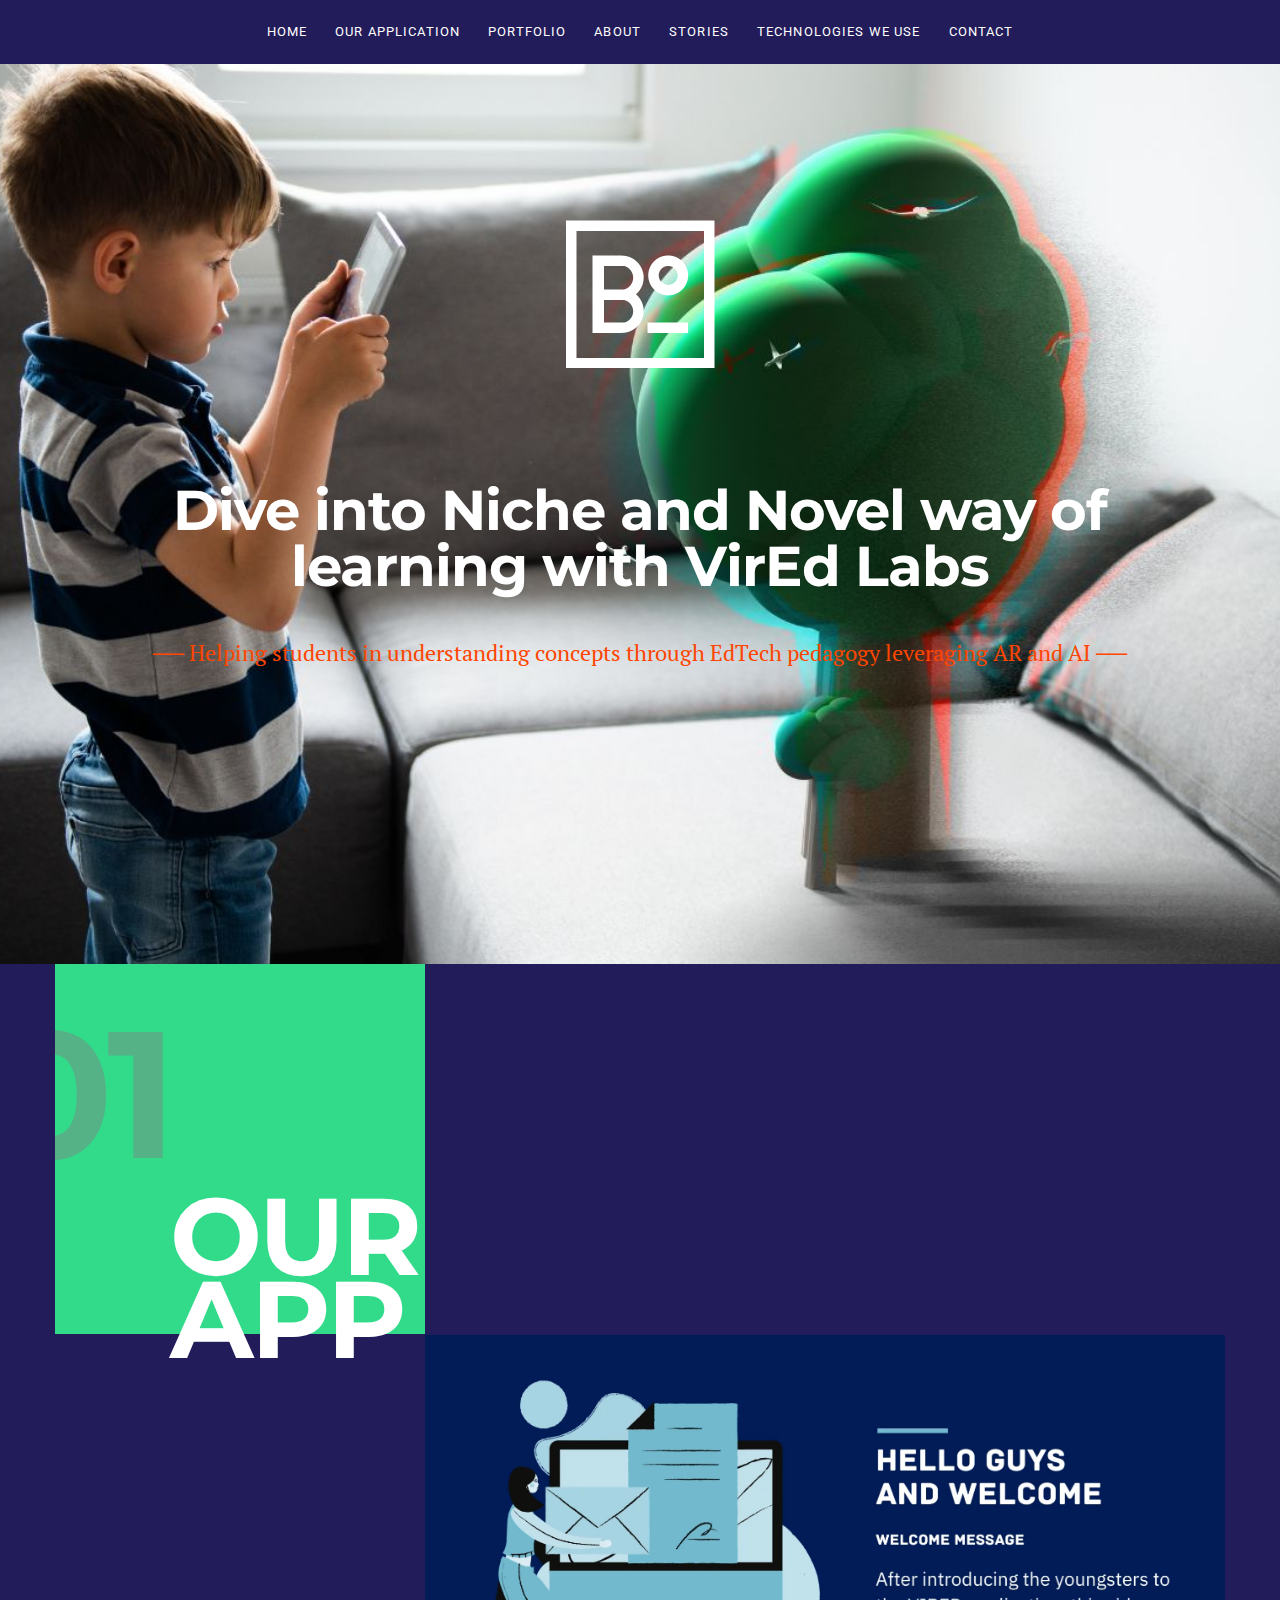
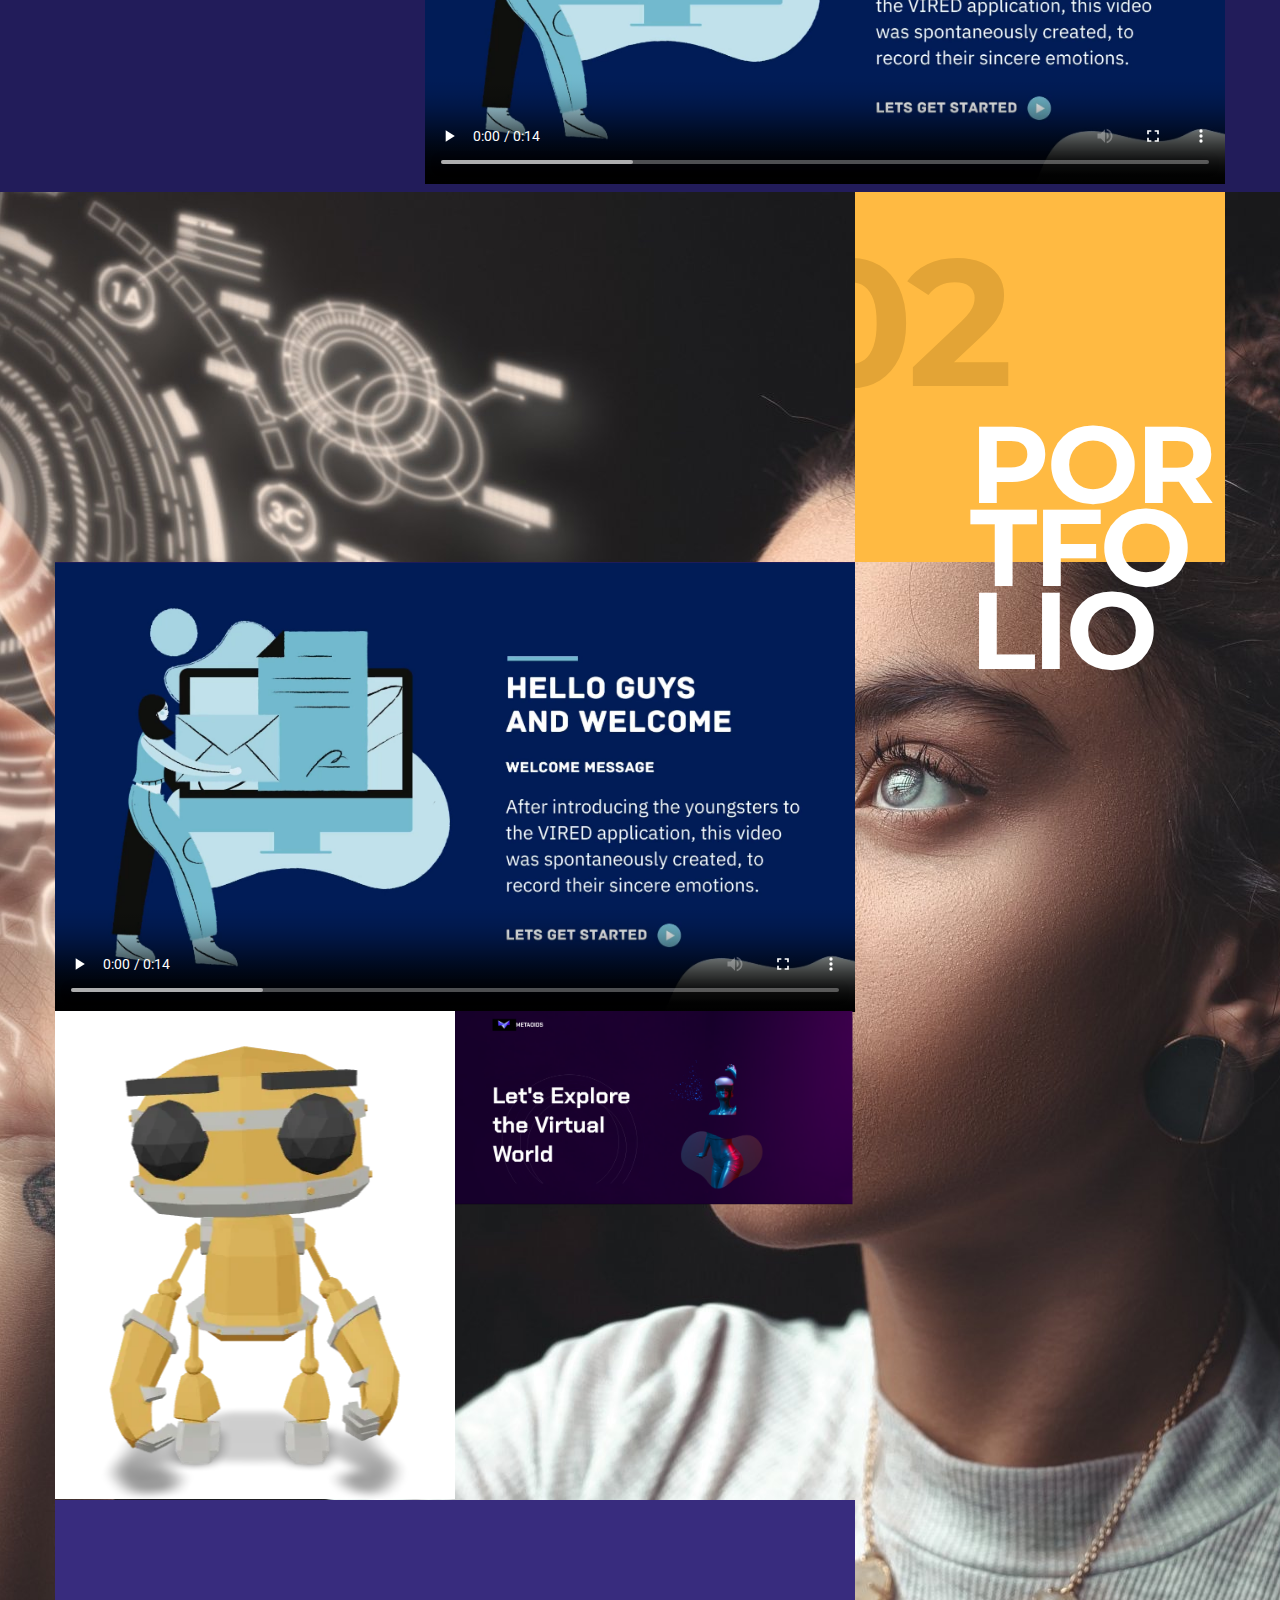
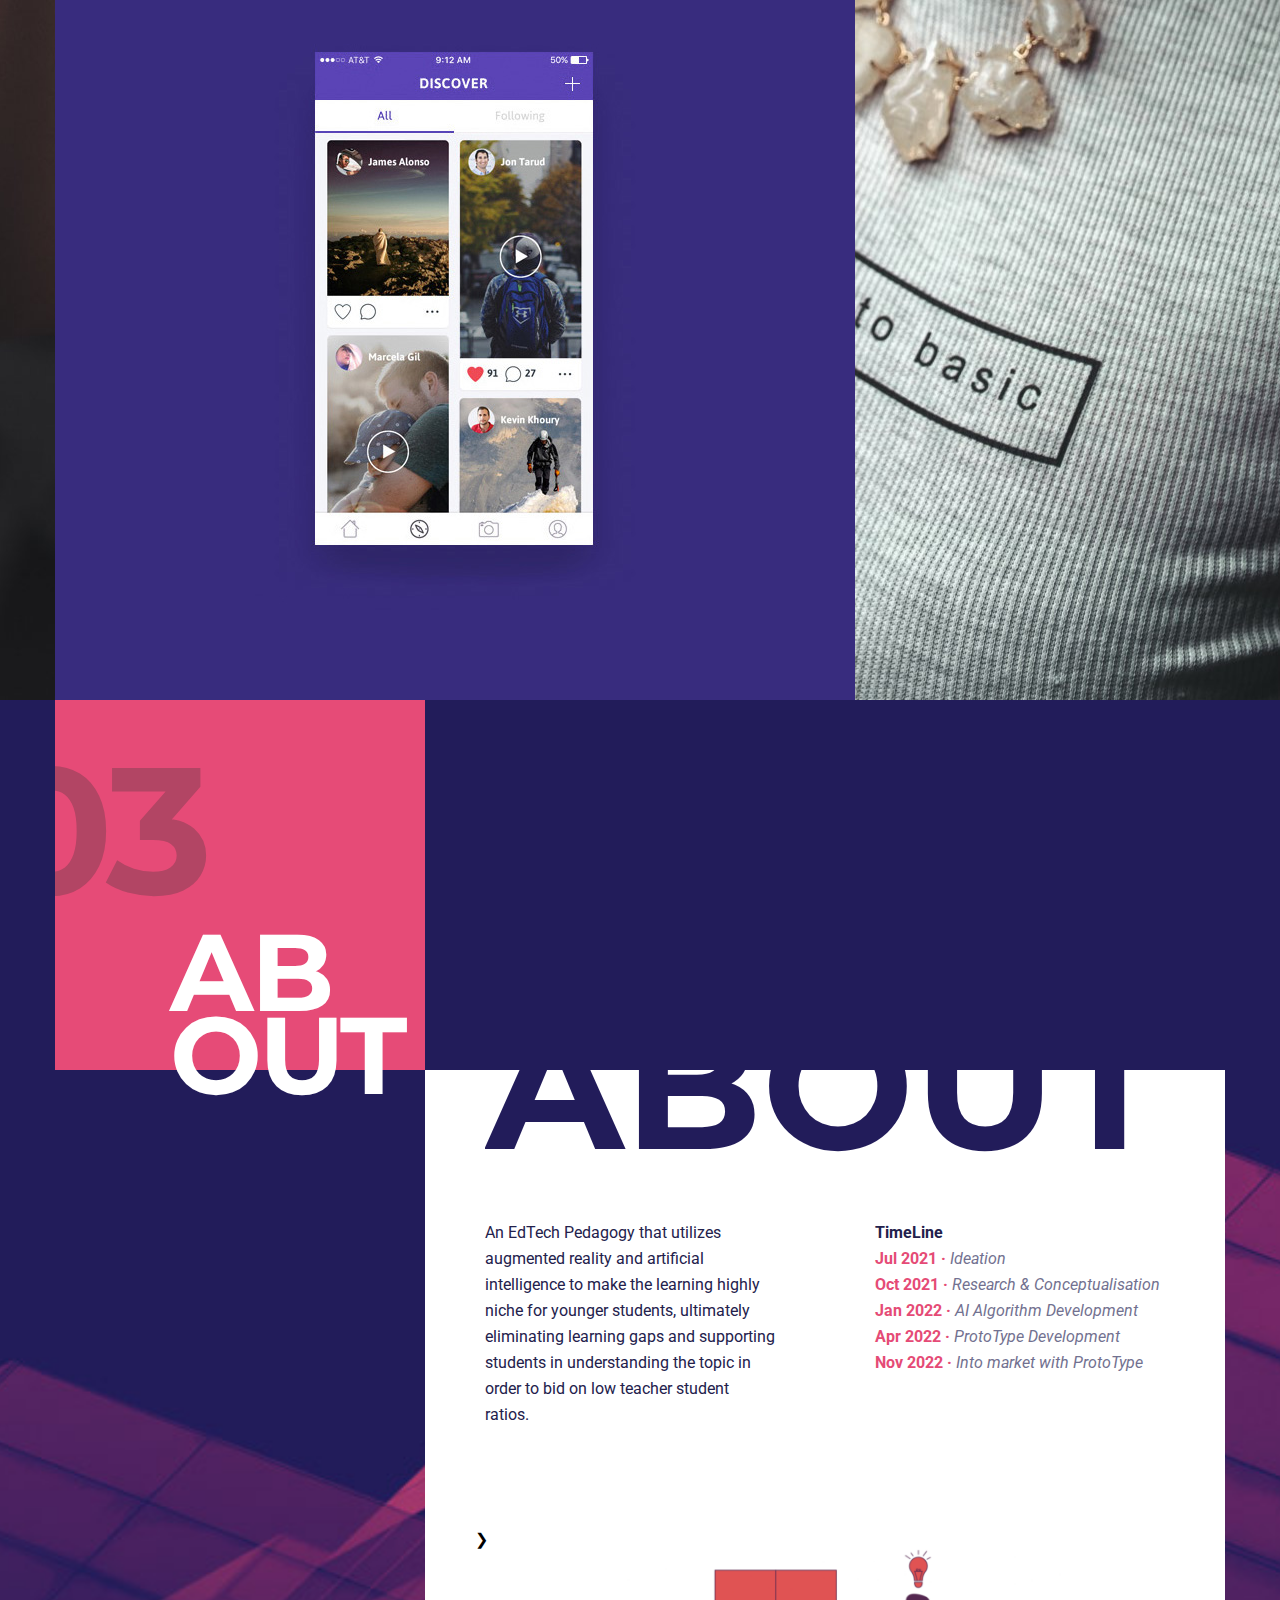
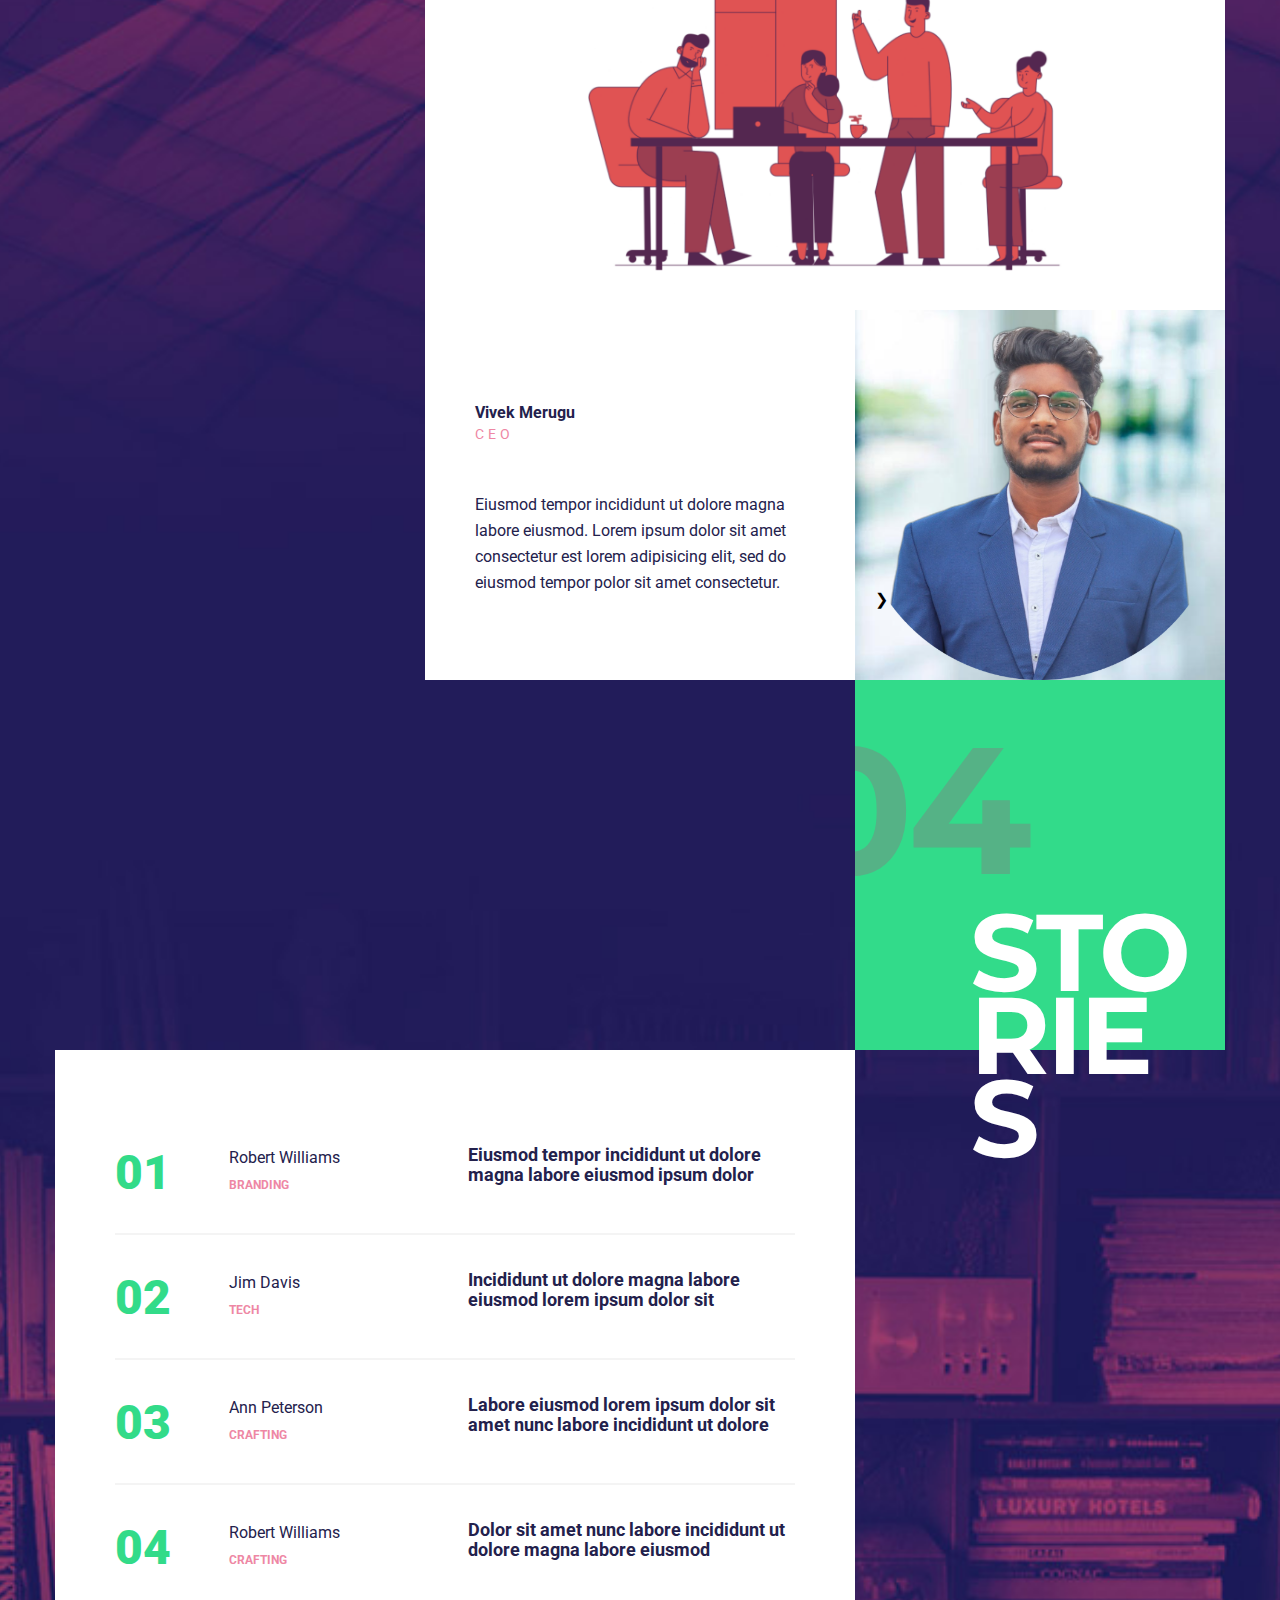
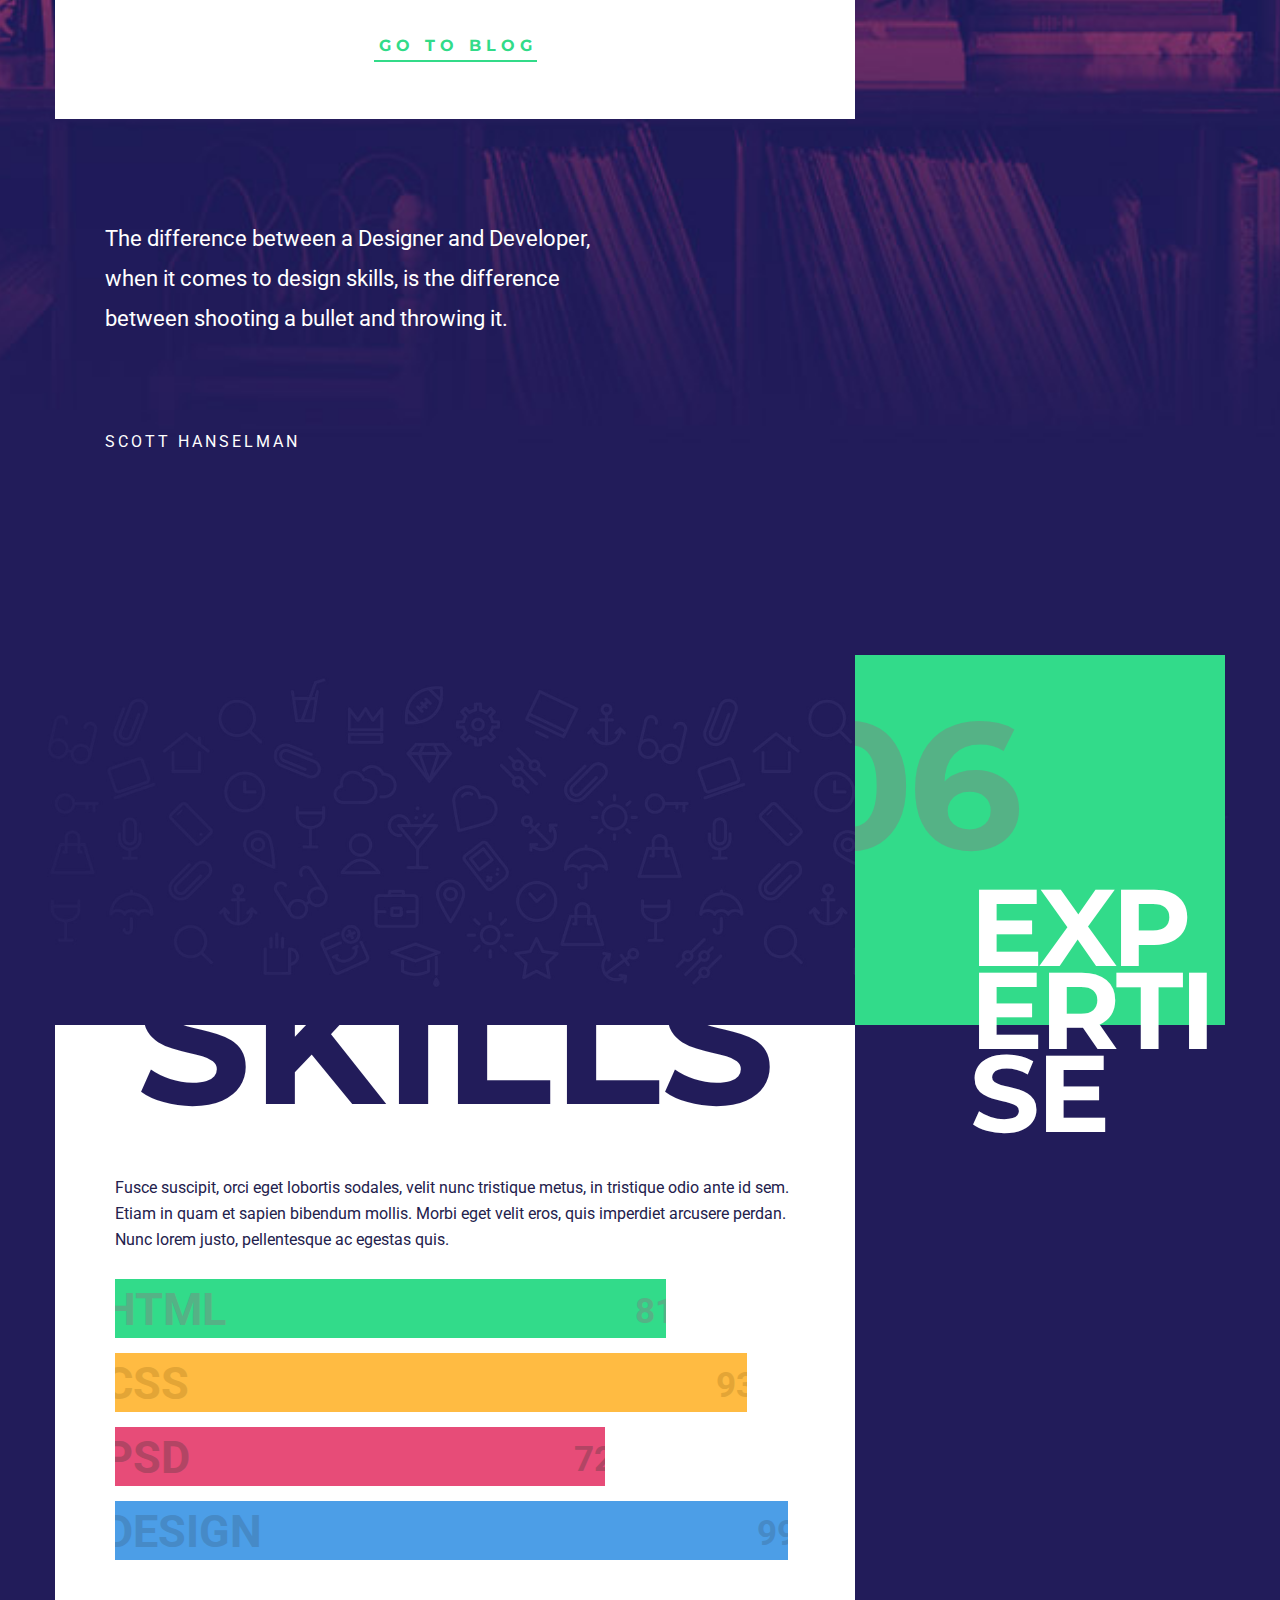
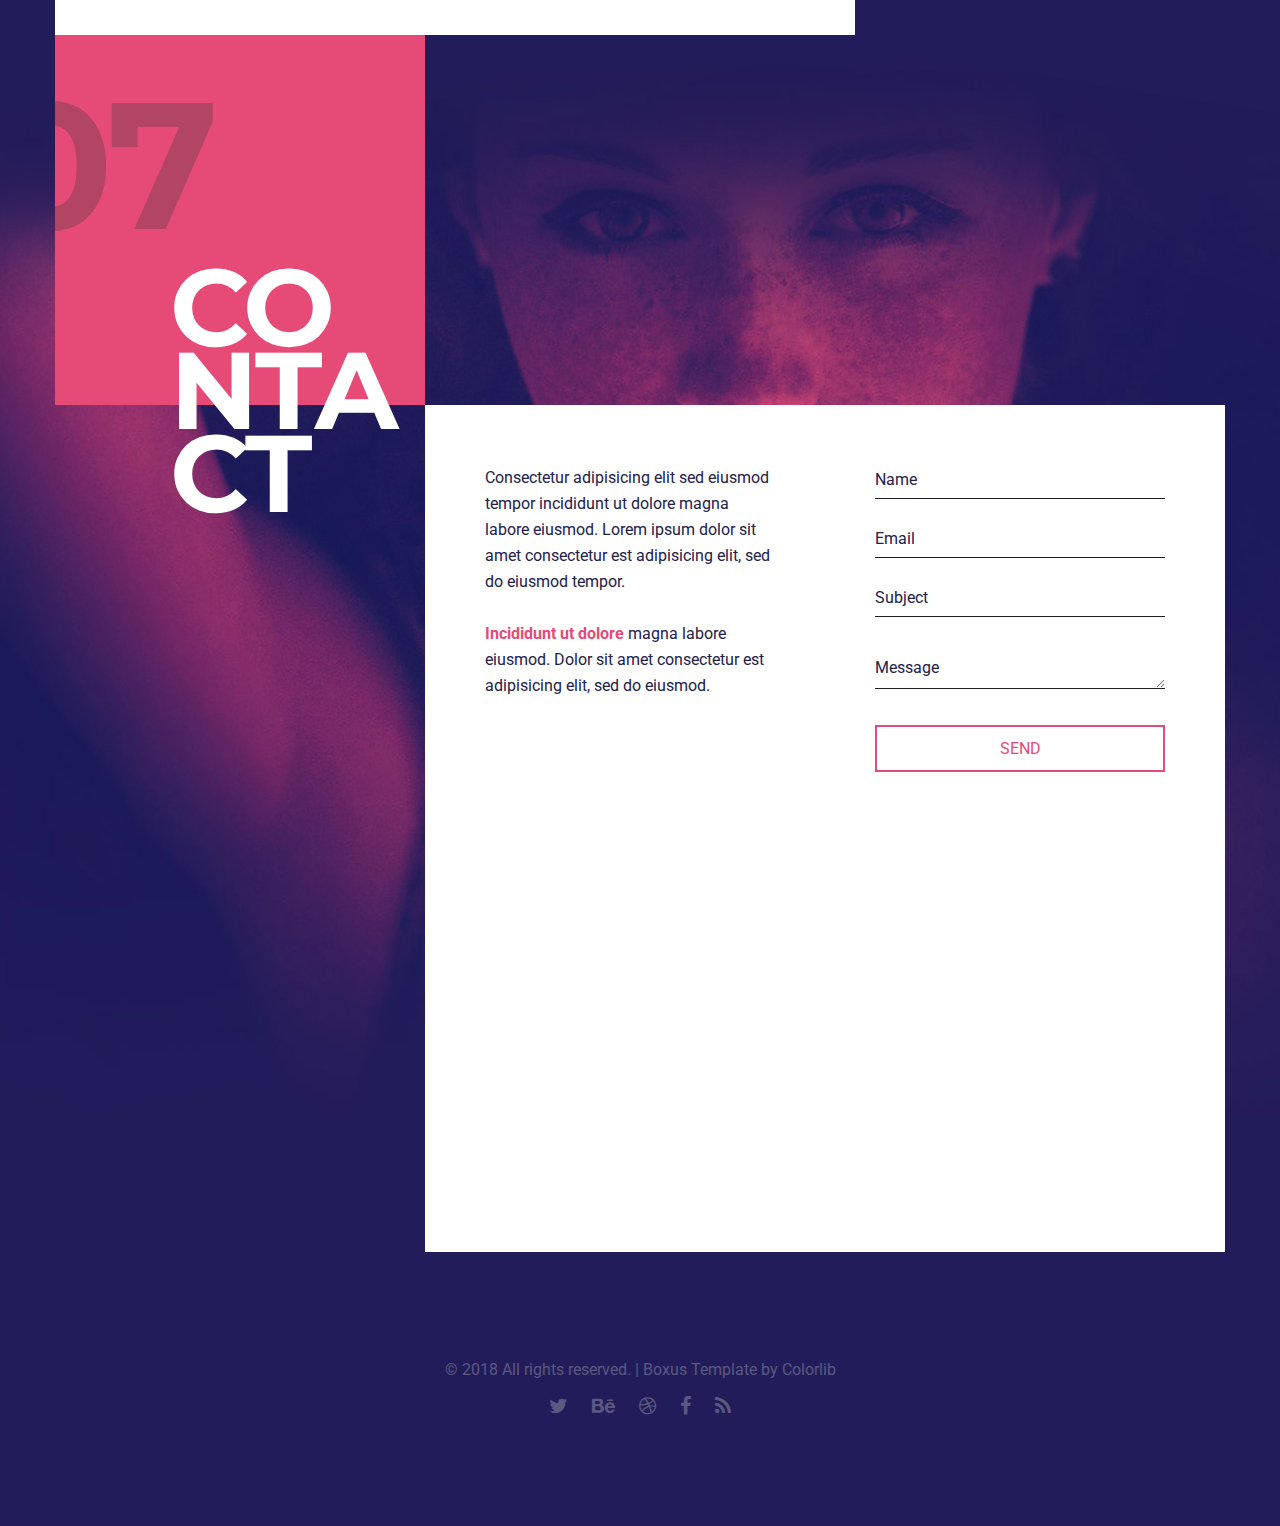
<file: index.html>
<!DOCTYPE HTML>
<html lang="en-US">

<head>
    <title>Boxus - Html Responsive One Page Template</title>
    <meta http-equiv="Content-Type" content="text/html; charset=UTF-8">
    <meta name="description" content="Template by Colorlib" />
    <meta name="keywords" content="HTML, CSS, JavaScript, PHP" />
    <meta name="author" content="Colorlib" />
    <meta name="viewport" content="width=device-width, initial-scale=1, maximum-scale=1">

    <link rel="shortcut icon" href="images/favicon.png" />
    <link href='http://fonts.googleapis.com/css?family=Roboto:300,400,400i,700,700i,900|Montserrat:400,700|PT+Serif'
        rel='stylesheet' type='text/css'>
    <link rel="stylesheet" type="text/css" href='css/clear.css' />
    <link rel="stylesheet" type="text/css" href='css/common.css' />
    <link rel="stylesheet" type="text/css" href='css/font-awesome.min.css' />
    <link rel="stylesheet" type="text/css" href='css/carouFredSel.css' />
    <link rel="stylesheet" type="text/css" href='css/prettyPhoto.css' />
    <link rel="stylesheet" type="text/css" href='css/sm-clean.css' />
    <link rel="stylesheet" type="text/css" href='style.css' />

    <!--[if lt IE 9]>
                <script src="js/html5.js"></script>
        <![endif]-->

</head>

<body>

    <!-- Preloader Gif -->
    <table class="doc-loader">
        <tr>
            <td>
                <img src="images/ajax-document-loader.gif" alt="Loading..." />
            </td>
        </tr>
    </table>

    <!-- Menu -->
    <div class="menu-wrapper center-relative">
        <nav id="header-main-menu">
            <div class="mob-menu">MENU</div>
            <ul class="main-menu sm sm-clean">
                <li><a href="#home">Home</a></li>
                <li><a href="#ourApplication">Our Application</a></li>
                <li><a href="#portfolio">Portfolio</a></li>
                <li><a href="#about">About</a></li>
                <li><a href="#news">Stories</a></li>
                <li><a href="#skills">Technologies we Use</a></li>
                <li><a href="#contact">Contact</a></li>
            </ul>
        </nav>
    </div>



    <!-- Home -->

    <div id="home" class="section intro-page">
        <div class="block content-1170 center-relative center-text">
            <img class="top-logo" src="demo-images/logo.png" alt="Boxus" />
            <br>
            <h1 class="big-title">Dive into Niche and Novel way of learning with VirEd Labs</h1>
            <br>
            <p class="title-desc" style="color: orangered;">── Helping students in understanding concepts through EdTech pedagogy leveraging AR
                and AI ──</p>
        </div>
    </div>




    <!-- Service -->

    <div id="ourApplication" class="section">
        <div class="block content-1170 center-relative">
            <div class="section-title-holder left">
                <div class="section-num">
                    <span>01</span>
                </div>
                <h2 class="entry-title" style="word-break: normal;">Our App</h2>
            </div>
            <div class="section-content-holder right" style="background:transparent; padding:0px">
                <div class="content-wrapper" style="padding:0px">
                    <script>
                        var slider1_speed = "500";
                        var slider1_auto = "false";
                        var slider1_hover = "true";
                    </script>
                    <video style="line-height:0px; width:100%" controls poster="images/our-application-thumbnail.png">
                        <source src="children-emotions.mp4" type="video/mp4">
                        <!--source src="children-emotions.mp4" type="video/ogg"-->
                        Your browser does not support the video tag.
                    </video>
                </div>
            </div>
            <div class='clear'></div>
        </div>
    </div>


    <!-- Portfolio -->
    <div id="portfolio" class="section">
        <div class="block content-1170 center-relative">
            <div class="section-title-holder right">
                <div class="section-num">
                    <span>02</span>
                </div>
                <h2 class="entry-title">Portfolio</h2>
            </div>
            <div class="section-content-holder portfolio-holder left">
                <div class="grid" id="portfolio-grid">
                    <div class="grid-sizer"></div>
                    <div class="grid-item element-item p_one">
                        <div class="content-wrapper" style="padding:0px">
                            <script>
                                var slider1_speed = "500";
                                var slider1_auto = "false";
                                var slider1_hover = "true";
                            </script>
                            <video style="line-height:0px; width:100%" controls
                                poster="images/our-application-thumbnail.png">
                                <source src="children-emotions.mp4" type="video/mp4">
                                <!--source src="children-emotions.mp4" type="video/ogg"-->
                                Your browser does not support the video tag.
                            </video>
                        </div>
                    </div>

                    <div class="grid-item element-item p_one_half">
                        <a href="single-portfolio2.html">
                            <img src="images/portflio-images/robot.webp" style="background-color:white;" alt="">
                            <div class="portfolio-text-holder">
                                <div class="portfolio-text-wrapper">
                                    <p class="portfolio-type">
                                        <img src="images/icon_post.svg" alt="">
                                    </p>
                                    <p class="portfolio-text">PSD MOCKUP</p>
                                    <p class="portfolio-sec-text">Smart Watch</p>
                                </div>
                            </div>
                        </a>
                    </div>
                    <div class="grid-item element-item p_one_half">
                        <a href="https://metaoids.com/" target="_blank">
                            <img src="images/metaoids.png" alt="Metaoids, An NFT Platform">
                            <div class="portfolio-text-holder">
                                <div class="portfolio-text-wrapper">
                                    <p class="portfolio-type">
                                        <img src="images/icon_post.svg" alt="">
                                    </p>
                                    <p class="portfolio-text">Metaoids</p>
                                    <p class="portfolio-sec-text">An NFT Platform</p>
                                </div>
                            </div>
                        </a>
                    </div>
                    <!--div class="grid-item element-item p_one_half">
                        <a href="https://www.w3schools.com/tags/movie.mp4" rel="prettyPhoto" title="">
                            <script>$(document).ready(function () {
                                    $("a[rel^='prettyPhoto']").prettyPhoto();
                                });</script>
                            <img src="images/our-application-thumbnail.png" alt="">
                            <div class="portfolio-text-holder">
                                <div class="portfolio-text-wrapper">
                                    <p class="portfolio-type">
                                        <img src="images/icon_post.svg" alt="">
                                    </p>
                                    <p class="portfolio-text">PSD MOCKUP</p>
                                    <p class="portfolio-sec-text">Smart Watch</p>
                                </div>
                            </div>
                        </a>
                    </div-->
                    
                    <div class="grid-item element-item p_one">
                        <a data-rel="prettyPhoto[gallery1]" href="demo-images/portfolio_item_05.jpg">
                            <img src="demo-images/portfolio_item_05.jpg" alt="">
                            <div class="portfolio-text-holder">
                                <div class="portfolio-text-wrapper">
                                    <p class="portfolio-type">
                                        <img src="images/icon_post.svg" alt="">
                                    </p>
                                    <p class="portfolio-text">PSD MOCKUP</p>
                                    <p class="portfolio-sec-text">Smart Watch</p>
                                </div>
                            </div>
                        </a>
                    </div>
                </div>

                <div class="clear"></div>
                <!--div class="block portfolio-load-more-holder">
                        <a target="_self" class="more-posts">LOAD MORE</a>
                        <img src="images/icon_infinity.svg" alt="Load more">
                    </div-->
            </div>
            <div class="clear"></div>
        </div>
        <div class="clear"></div>
    </div>


    <!-- About -->
    <div id="about" class="section">
        <div class="block content-1170 center-relative">
            <div class="section-title-holder left">
                <div class="section-num">
                    <span>03</span>
                </div>
                <h2 class="entry-title">ABOUT</h2>
            </div>
            <div class="section-content-holder right">
                <div class="content-wrapper">
                    <div class="content-title-holder">
                        <p class="content-title">About</p>
                    </div>
                    <div class="one_half" style="font-size: 97%;">
                        An EdTech Pedagogy that utilizes augmented reality and artificial intelligence to make the
                        learning highly niche for younger students, ultimately eliminating learning gaps and supporting
                        students in understanding the topic in order to bid on low teacher student ratios.
                    </div>
                    <div class="one_half last">
                        <strong>TimeLine</strong><br>
                        <span style="color: #e54b76;"><strong>Jul 2021 ·</strong></span> <span
                            style="color:#727190;"><em>Ideation</em></span><br>
                        <span style="color: #e54b76;"><strong>Oct 2021 ·</strong></span> <span
                            style="color:#727190;"><em>Research & Conceptualisation</em></span><br>
                        <span style="color: #e54b76;"><strong>Jan 2022 ·</strong></span> <span
                            style="color:#727190;"><em>AI Algorithm Development</em></span><br>
                        <span style="color: #e54b76;"><strong>Apr 2022 ·</strong></span> <span
                            style="color:#727190;"><em>ProtoType Development</em></span><br>
                        <span style="color: #e54b76;"><strong>Nov 2022 ·</strong></span> <span
                            style="color:#727190;"><em>Into market with ProtoType</em></span><br>
                    </div>
                    <div class="clear"></div>
                    <br>
                    <br>
                </div>

                <div class="full-width ">
                    <script>
                        var aboutImage_speed = "500";
                        var aboutImage_auto = "false";
                        var aboutImage_hover = "true";
                    </script>
                    <div class="image-slider-wrapper relative img aboutImage">
                        <a id="aboutImage_next" class="image_slider_next" href="#" style="color: black; left: 50px;">❯</a>
                        <div class="caroufredsel_wrapper">
                            <ul id="aboutImage" class="image-slider slides">
                                <li><img src="images/about-images/1.png" alt=""></li>
                                <li><img src="images/about-images/2.png" alt=""></li>
                                <li><img src="images/about-images/3.png" alt=""></li>
                                <li><img src="images/about-images/4.png" alt=""></li>
                                <li><img src="images/about-images/5.png" alt=""></li>
                            </ul>
                        </div>
                        <div class="clear"></div>
                    </div>

                    <script>
                        var team1_speed = "500";
                        var team1_auto = "false";
                        var team1_hover = "true";
                    </script>
                    <div class="image-slider-wrapper relative team team1">
                        <a id="team1_next" class="image_slider_next" href="#" style="color: black;">❯</a>
                        <div class="caroufredsel_wrapper">
                            <ul id="team1" class="image-slider slides">
                                <li>
                                    <div class="member-content-holder">
                                        <h4 class="member-name">Vivek Merugu</h4>
                                        <p class="member-position">CEO</p>
                                        <div class="member-content">
                                            Eiusmod tempor incididunt ut dolore magna labore eiusmod. Lorem ipsum dolor
                                            sit amet consectetur est lorem adipisicing elit, sed do eiusmod tempor polor
                                            sit amet consectetur.<br>
                                        </div>
                                    </div>
                                    <div class="member-image-holder">
                                        <img src="images/profilePhotos/profile-pic-vivek.png" alt="">
                                    </div>
                                    <div class="clear"></div>
                                </li>

                                <li>
                                    <div class="member-content-holder">
                                        <h4 class="member-name">Adarsh Reddy Gangireddy</h4>
                                        <p class="member-position">CFO</p>
                                        <div class="member-content">
                                            Eiusmod tempor incididunt ut dolore magna labore eiusmod. Lorem ipsum dolor
                                            sit amet consectetur est lorem adipisicing elit, sed do eiusmod tempor polor
                                            sit amet consectetur.<br>
                                        </div>
                                    </div>
                                    <div class="member-image-holder">
                                        <img src="images/profilePhotos/profile-pic-adarshan.png" alt="">
                                    </div>
                                    <div class="clear"></div>
                                </li>

                                <li>
                                    <div class="member-content-holder">
                                        <h4 class="member-name">Tharun Paruchuru</h4>
                                        <p class="member-position">COO</p>
                                        <div class="member-content">
                                            Eiusmod tempor incididunt ut dolore magna labore eiusmod. Lorem ipsum dolor
                                            sit amet consectetur est lorem adipisicing elit, sed do eiusmod tempor polor
                                            sit amet consectetur.<br>
                                        </div>
                                    </div>
                                    <div class="member-image-holder">
                                        <img src="images/profilePhotos/profile-pic-tharun.png" alt="">
                                    </div>
                                    <div class="clear"></div>
                                </li>
                            </ul>
                        </div>
                        <div class="clear"></div>
                    </div>
                </div> <!-- end full-width div -->

            </div>
            <div class="clear"></div>
        </div>
    </div>


    <!-- News -->
    <div id="news" class="section">
        <div class="block content-1170 center-relative">
            <div class="section-title-holder right">
                <div class="section-num">
                    <span>
                        04
                    </span>
                </div>
                <h2 class="entry-title">STORIES</h2>
            </div>
            <div class="section-content-holder left">
                <div class="content-wrapper">
                    <div class="blog-holder block center-relative">

                        <article class="relative blog-item-holder center-relative">
                            <div class="num">01</div>
                            <div class="info">
                                <div class="author vcard ">Robert Williams</div>
                                <div class="cat-links">
                                    <ul>
                                        <li><a href="#">BRANDING</a></li>
                                    </ul>
                                </div>
                            </div>
                            <h3 class="entry-title">
                                <a href="#">Eiusmod tempor incididunt ut dolore magna labore eiusmod ipsum dolor</a>
                            </h3>
                            <div class="clear"></div>
                        </article>

                        <article class="relative blog-item-holder center-relative">
                            <div class="num">02</div>
                            <div class="info">
                                <div class="author vcard ">Jim Davis</div>
                                <div class="cat-links">
                                    <ul>
                                        <li><a href="#">TECH</a></li>
                                    </ul>
                                </div>
                            </div>
                            <h3 class="entry-title">
                                <a href="#">Incididunt ut dolore magna labore eiusmod lorem ipsum dolor sit</a>
                            </h3>
                            <div class="clear"></div>
                        </article>

                        <article class="relative blog-item-holder center-relative">
                            <div class="num">03</div>
                            <div class="info">
                                <div class="author vcard ">Ann Peterson</div>
                                <div class="cat-links">
                                    <ul>
                                        <li><a href="#">CRAFTING</a></li>
                                    </ul>
                                </div>
                            </div>
                            <h3 class="entry-title">
                                <a href="#">Labore eiusmod lorem ipsum dolor sit amet nunc labore incididunt ut
                                    dolore</a>
                            </h3>
                            <div class="clear"></div>
                        </article>

                        <article class="relative blog-item-holder center-relative">
                            <div class="num">04</div>
                            <div class="info">
                                <div class="author vcard ">Robert Williams</div>
                                <div class="cat-links">
                                    <ul>
                                        <li><a href="#">CRAFTING</a></li>
                                    </ul>
                                </div>
                            </div>
                            <h3 class="entry-title">
                                <a href="#">Dolor sit amet nunc labore incididunt ut dolore magna labore eiusmod</a>
                            </h3>
                            <div class="clear"></div>
                        </article>

                        <div class="latest-post-bottom-text">
                            <a href="#">GO TO BLOG</a>
                        </div>
                    </div>

                </div>
            </div>
            <div class="clear"></div>
        </div>

        <div class="block content-1170 center-relative">
            <div class="extra-content-left">
                <script> var text1_speed = "500";
                    var text1_auto = "false";
                    var text1_hover = "true";
                </script>
                <div class="text1 testimonial-slider-holder slider-holder">
                    <div class="caroufredsel_wrapper">
                        <ul id="text1" class="slides testimonial">
                            <li>
                                <div class="testimonial-content">
                                    <p class="testimonial-text">The difference between a Designer and Developer, when it
                                        comes to design skills, is the difference between shooting a bullet and throwing
                                        it.</p>
                                    <p class="testimonial-author">SCOTT HANSELMAN</p>
                                </div>
                                <div class="clear">
                                </div>
                            </li>
                            <li style="width: 500px;">
                                <div class="testimonial-content">
                                    <p class="testimonial-text">To create anything–whether a short story or a magazine
                                        profile or a film or a sitcom–is to believe, if only momentarily, you are
                                        capable of magic.</p>
                                    <p class="testimonial-author">TOM BISSEL</p>
                                </div>
                                <div class="clear"></div>
                            </li>
                            <li>
                                <div class="testimonial-content">
                                    <p class="testimonial-text">As a profession, graphic designers have been shamefully
                                        remiss or ineffective about plying their craft for social or political
                                        betterment.</p>
                                    <p class="testimonial-author">STEVEN HELLER</p>
                                </div>
                                <div class="clear"></div>
                            </li>
                        </ul>
                    </div>
                    <a id="text1_next" class="carousel_text_next" href="#"></a>
                    <div class="clear"></div>
                </div>
            </div>
        </div>
    </div>




    <!-- Skills -->

    <div id="skills" class="section">
        <div class="block content-1170 center-relative">
            <div class="section-title-holder right">
                <div class="section-num">
                    <span>06</span>
                </div>
                <h2 class="entry-title">EXPERTISE</h2>
            </div>
            <div class="section-content-holder left">
                <div class="content-wrapper">
                    <div class="content-title-holder">
                        <p class="content-title">Skills</p>
                    </div>
                    <p>Fusce suscipit, orci eget lobortis sodales, velit nunc tristique metus, in tristique odio ante id
                        sem. Etiam in quam et sapien bibendum mollis. Morbi eget velit eros, quis imperdiet arcusere
                        perdan. Nunc lorem justo, pellentesque ac egestas quis.</p>
                    <br>
                    <div class="progress_bar ">
                        <div class="progress_bar_field_holder" style="width:81%;">
                            <div class="progress_bar_title" style="color: #55B286">HTML</div>
                            <div class="progress_bar_percent_text" style="color: #55B286">81%</div>
                            <div class="progress_bar_field_perecent" style="background-color:#32DB8A;"></div>
                        </div>
                    </div>
                    <div class="progress_bar ">
                        <div class="progress_bar_field_holder" style="width:93%;">
                            <div class="progress_bar_title" style="color: #E3A536">CSS</div>
                            <div class="progress_bar_percent_text" style="color: #E3A536">93%</div>
                            <div class="progress_bar_field_perecent" style="background-color:#FFBB42;"></div>
                        </div>
                    </div>
                    <div class="progress_bar ">
                        <div class="progress_bar_field_holder" style="width:72%;">
                            <div class="progress_bar_title" style="color: #B24564">PSD</div>
                            <div class="progress_bar_percent_text" style="color: #B24564">72%</div>
                            <div class="progress_bar_field_perecent" style="background-color:#E74C78;"></div>
                        </div>
                    </div>
                    <div class="progress_bar ">
                        <div class="progress_bar_field_holder" style="width:99%;">
                            <div class="progress_bar_title" style="color: #468ac7">DESIGN</div>
                            <div class="progress_bar_percent_text" style="color: #468ac7">99%</div>
                            <div class="progress_bar_field_perecent" style="background-color:#4C9EE7;"></div>
                        </div>
                    </div>
                </div>
            </div>
            <div class="clear"></div>
        </div>
    </div>

    <!-- Contact -->
    <div id="contact" class="section">
        <div class="block content-1170 center-relative">
            <div class="section-title-holder left">
                <div class="section-num">
                    <span>
                        07
                    </span>
                </div>
                <h2 class="entry-title">Contact</h2>
            </div>
            <div class="section-content-holder right">
                <div class="content-wrapper">
                    <div class="one_half ">
                        <p>Consectetur adipisicing elit sed eiusmod tempor incididunt ut dolore magna labore eiusmod.
                            Lorem ipsum dolor sit amet consectetur est adipisicing elit, sed do eiusmod tempor.</p>
                        <br>
                        <p><strong><span style="color: #e64b77;">Incididunt ut dolore</span></strong> magna labore
                            eiusmod. Dolor sit amet consectetur est adipisicing elit, sed do eiusmod.</p>
                    </div>
                    <div class="one_half last">
                        <div class="contact-form">
                            <p><input id="name" type="text" name="your-name" placeholder="Name"></p>
                            <p><input id="contact-email" type="email" name="your-email" placeholder="Email"></p>
                            <p><input id="subject" type="text" name="your-subject" placeholder="Subject"></p>
                            <p><textarea id="message" name="your-message" placeholder="Message"></textarea></p>
                            <p><input type="submit" onClick="SendMail()" value="SEND"></p>
                        </div>
                    </div>
                    <div class="clear"></div>
                </div>
                <div class="full-width">
                    <iframe
                        src="https://www.google.com/maps/embed?pb=!1m14!1m12!1m3!1d4274.290564544589!2d-75.2952832049782!3d40.753669641460846!2m3!1f0!2f0!3f0!3m2!1i1024!2i768!4f13.1!5e0!3m2!1sen!2srs!4v1444506658649"
                        width="600" height="450" frameborder="0" style="border:0" allowfullscreen></iframe>
                </div>
            </div>
            <div class="clear"></div>
        </div>
    </div>

    <!-- Footer -->

    <footer>
        <div class="footer content-1170 center-relative">
            <ul>
                <li class="copyright-footer">
                    © 2018 All rights reserved. | Boxus Template by <a href="https://colorlib.com"
                        target="_blank">Colorlib</a>
                </li>
                <li class="social-footer">
                    <a href="#"><span class="fa fa-twitter"></span></a>
                    <a href="#"><span class="fa fa-behance"></span></a>
                    <a href="#"><span class="fa fa-dribbble"></span></a>
                    <a href="#"><span class="fa fa-facebook"></span></a>
                    <a href="#"><span class="fa fa-rss"></span></a>
                </li>
            </ul>
        </div>
    </footer>


    <!--Load JavaScript-->
    <script type="text/javascript" src="js/jquery.js"></script>
    <script type='text/javascript' src='js/jquery.sticky-kit.min.js'></script>
    <script type='text/javascript' src='js/jquery.smartmenus.min.js'></script>
    <script type='text/javascript' src='js/jquery.sticky.js'></script>
    <script type='text/javascript' src='js/jquery.dryMenu.js'></script>
    <script type='text/javascript' src='js/isotope.pkgd.js'></script>
    <script type='text/javascript' src='js/jquery.carouFredSel-6.2.0-packed.js'></script>
    <script type='text/javascript' src='js/jquery.mousewheel.min.js'></script>
    <script type='text/javascript' src='js/jquery.touchSwipe.min.js'></script>
    <script type='text/javascript' src='js/jquery.easing.1.3.js'></script>
    <script type='text/javascript' src='js/imagesloaded.pkgd.js'></script>
    <script type='text/javascript' src='js/jquery.prettyPhoto.js'></script>
    <script type='text/javascript' src='js/main.js'></script>
</body>

</html>
</file>
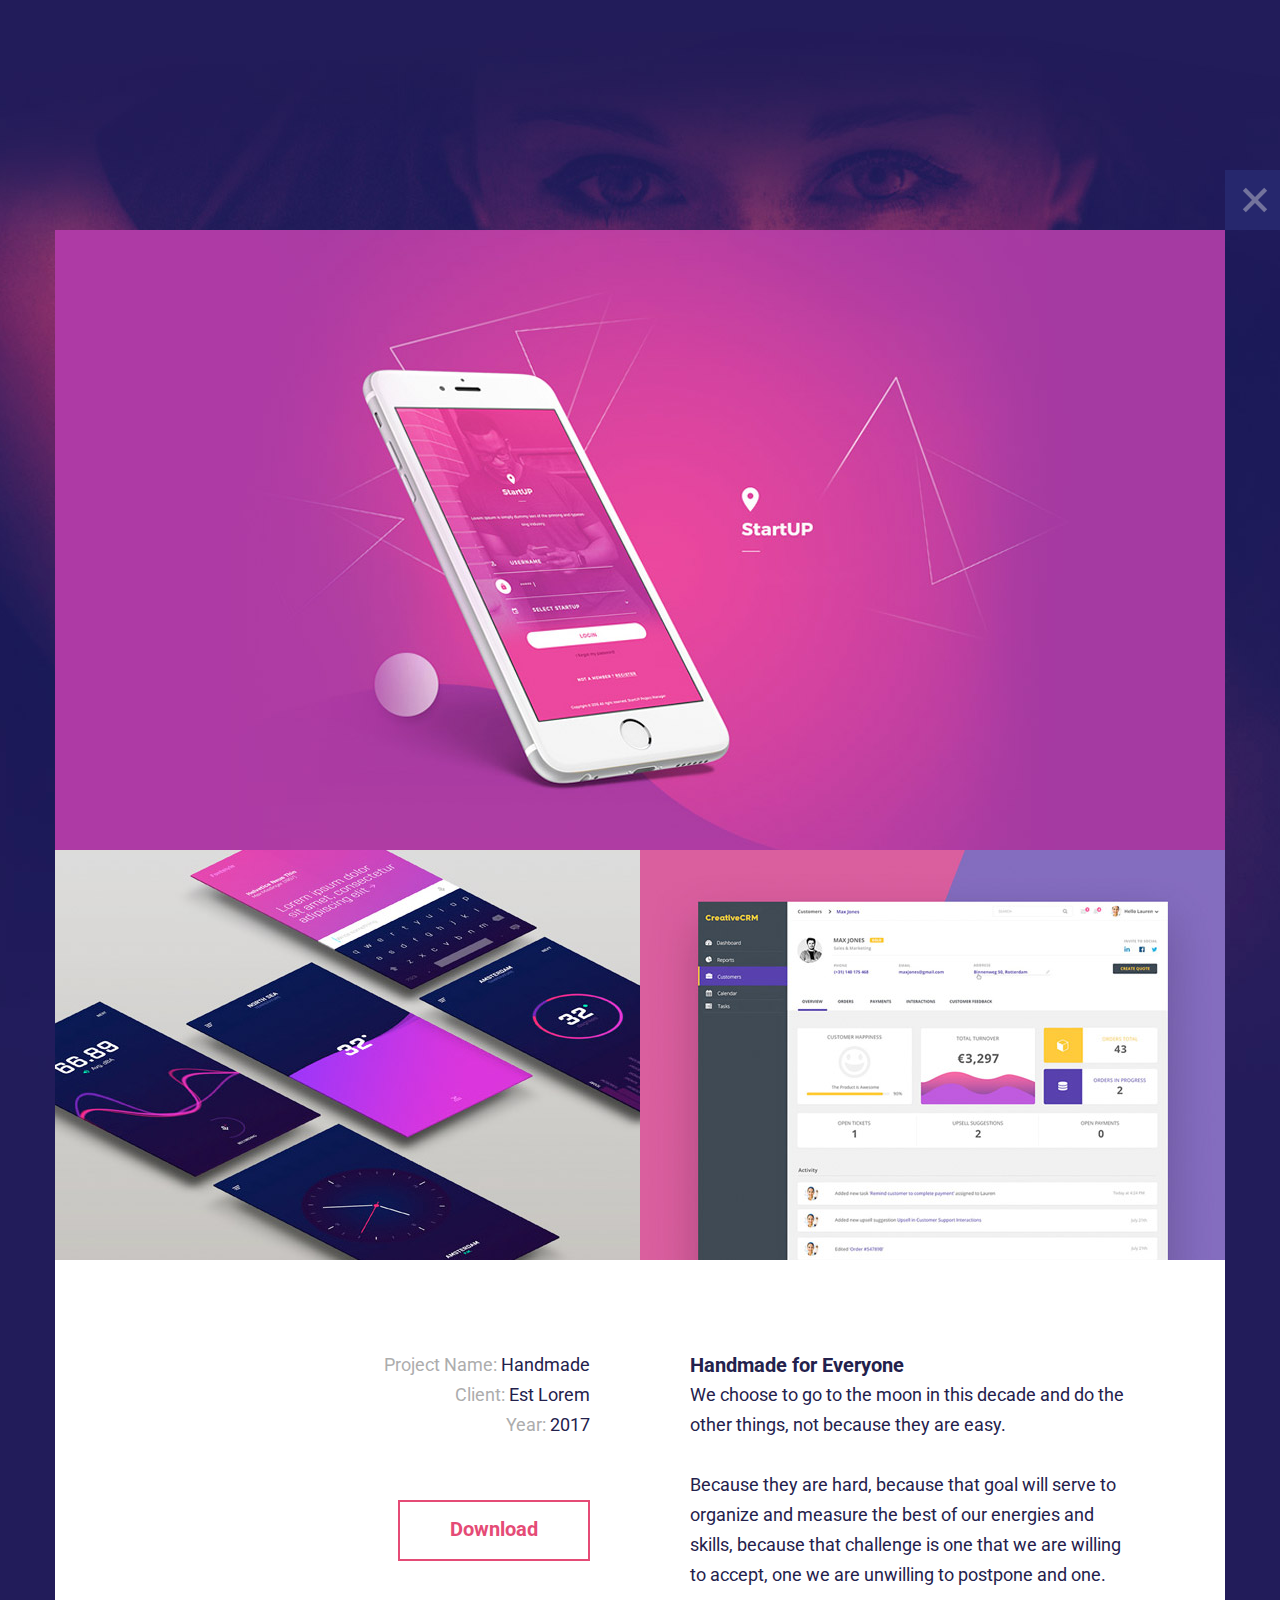
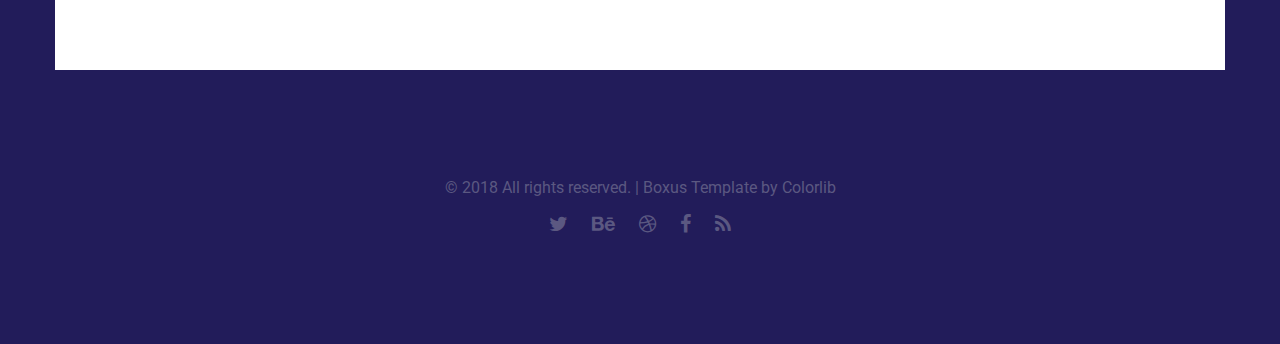
<file: single-portfolio.html>
<!DOCTYPE HTML>
<html lang="en-US">
    <head>
        <title>Boxus - Html Responsive One Page Template</title>
        <meta http-equiv="Content-Type" content="text/html; charset=UTF-8">
        <meta name="description" content="Template by Colorlib" />
        <meta name="keywords" content="HTML, CSS, JavaScript, PHP" />
        <meta name="author" content="Colorlib" />
        <meta name="viewport" content="width=device-width, initial-scale=1, maximum-scale=1">

        <link rel="shortcut icon" href="images/favicon.png" />
        <link href='http://fonts.googleapis.com/css?family=Roboto:300,400,400i,700,700i,900|Montserrat:400,700|PT+Serif' rel='stylesheet' type='text/css'>
        <link rel="stylesheet" type="text/css"  href='css/clear.css' />
        <link rel="stylesheet" type="text/css"  href='css/common.css' />
        <link rel="stylesheet" type="text/css"  href='css/font-awesome.min.css' />
        <link rel="stylesheet" type="text/css"  href='css/carouFredSel.css' />
        <link rel="stylesheet" type="text/css"  href='css/prettyPhoto.css' />
        <link rel="stylesheet" type="text/css"  href='css/sm-clean.css' />
        <link rel="stylesheet" type="text/css"  href='style.css' />

        <!--[if lt IE 9]>
                <script src="js/html5.js"></script>
        <![endif]-->

    </head>
    <body class="single-portfolio">

        <!-- Preloader Gif -->
        <table class="doc-loader">
            <tr>
                <td>
                    <img src="images/ajax-document-loader.gif" alt="Loading..." />
                </td>
            </tr>
        </table>

        <!-- Menu -->
        <div class="menu-wrapper center-relative">
            <nav id="header-main-menu">
                <div class="mob-menu">MENU</div>
                <ul class="main-menu sm sm-clean">
                    <li><a href="#home">Home</a></li>
                    <li><a href="#services">Services</a></li>
                    <li><a href="#portfolio">Portfolio</a></li>
                    <li><a href="#about">About</a></li>
                    <li><a href="#news">News</a></li>
                    <li><a href="#video">Video</a></li>
                    <li><a href="#skills">Skills</a></li>
                    <li><a href="#contact">Contact</a></li>
                </ul>
            </nav>
        </div>



        <article id="portfolio-1" class="section portfolio">
            <div class="center-relative content-1170">
                <div class="entry-content">
                    <div class="content-wrap relative">
                        <a class="absolute x-close" href="index.html#portfolio">
                            <img src="images/icon_x.svg" alt="Close">
                        </a>

                        <div class="one margin-0">
                            <img src="demo-images/item_img_01.jpg" alt="">
                        </div>
                        <div class="clear"></div>
                        <div class="one_half margin-0">
                            <img src="demo-images/item_img_02.jpg" alt="">
                        </div>
                        <div class="one_half last margin-0">
                            <img src="demo-images/item_img_03.jpg" alt="">
                        </div>
                        <div class="clear"></div>
                        <br>
                        <br>
                        <br>

                        <div class="one_half text-right">
                            <p>
                                <span style="color: #adadad;">Project Name:</span> Handmade<br>
                                <span style="color: #adadad;">Client:</span> Est Lorem<br>
                                <span style="color: #adadad;">Year:</span> 2017
                            </p>
                           <br>
                           <br>
                            <div class="text-right">
                                <a href="#" target="_self" class="button ">Download</a>
                            </div>
                        </div>
                        <div class="one_half last ">
                            <h1>Handmade for Everyone</h1>
                            <p>We choose to go to the moon in this decade and do the other things, not because they are easy.</p>
                            <br>
                            <p>
                                Because they are hard, because that goal will serve to organize and measure the best of our energies and skills, because that challenge is one that we are willing to accept, one we are unwilling to postpone and one.<br>
                            </p>
                        </div>
                        <div class="clear"></div>
                    </div>
                </div>
                <div class="clear"></div>
            </div>



            <!-- Footer -->
            <footer>
                <div class="footer content-1170 center-relative">
                    <ul>
                        <li class="copyright-footer">
                            © 2018 All rights reserved. | Boxus Template by <a href="https://colorlib.com" target="_blank">Colorlib</a>
                        </li>
                        <li class="social-footer">
                            <a href="#"><span class="fa fa-twitter"></span></a>
                            <a href="#"><span class="fa fa-behance"></span></a>
                            <a href="#"><span class="fa fa-dribbble"></span></a>
                            <a href="#"><span class="fa fa-facebook"></span></a>
                            <a href="#"><span class="fa fa-rss"></span></a>
                        </li>
                    </ul>
                </div>
            </footer>
        </article>




        <!--Load JavaScript-->
        <script type="text/javascript" src="js/jquery.js"></script>
        <script type='text/javascript' src='js/jquery.sticky-kit.min.js'></script>
        <script type='text/javascript' src='js/jquery.smartmenus.min.js'></script>
        <script type='text/javascript' src='js/jquery.sticky.js'></script>
        <script type='text/javascript' src='js/jquery.dryMenu.js'></script>
        <script type='text/javascript' src='js/isotope.pkgd.js'></script>
        <script type='text/javascript' src='js/jquery.carouFredSel-6.2.0-packed.js'></script>
        <script type='text/javascript' src='js/jquery.mousewheel.min.js'></script>
        <script type='text/javascript' src='js/jquery.touchSwipe.min.js'></script>
        <script type='text/javascript' src='js/jquery.easing.1.3.js'></script>
        <script type='text/javascript' src='js/imagesloaded.pkgd.js'></script>
        <script type='text/javascript' src='js/jquery.prettyPhoto.js'></script>
        <script type='text/javascript' src='js/main.js'></script>
    </body>
</html>
</file>
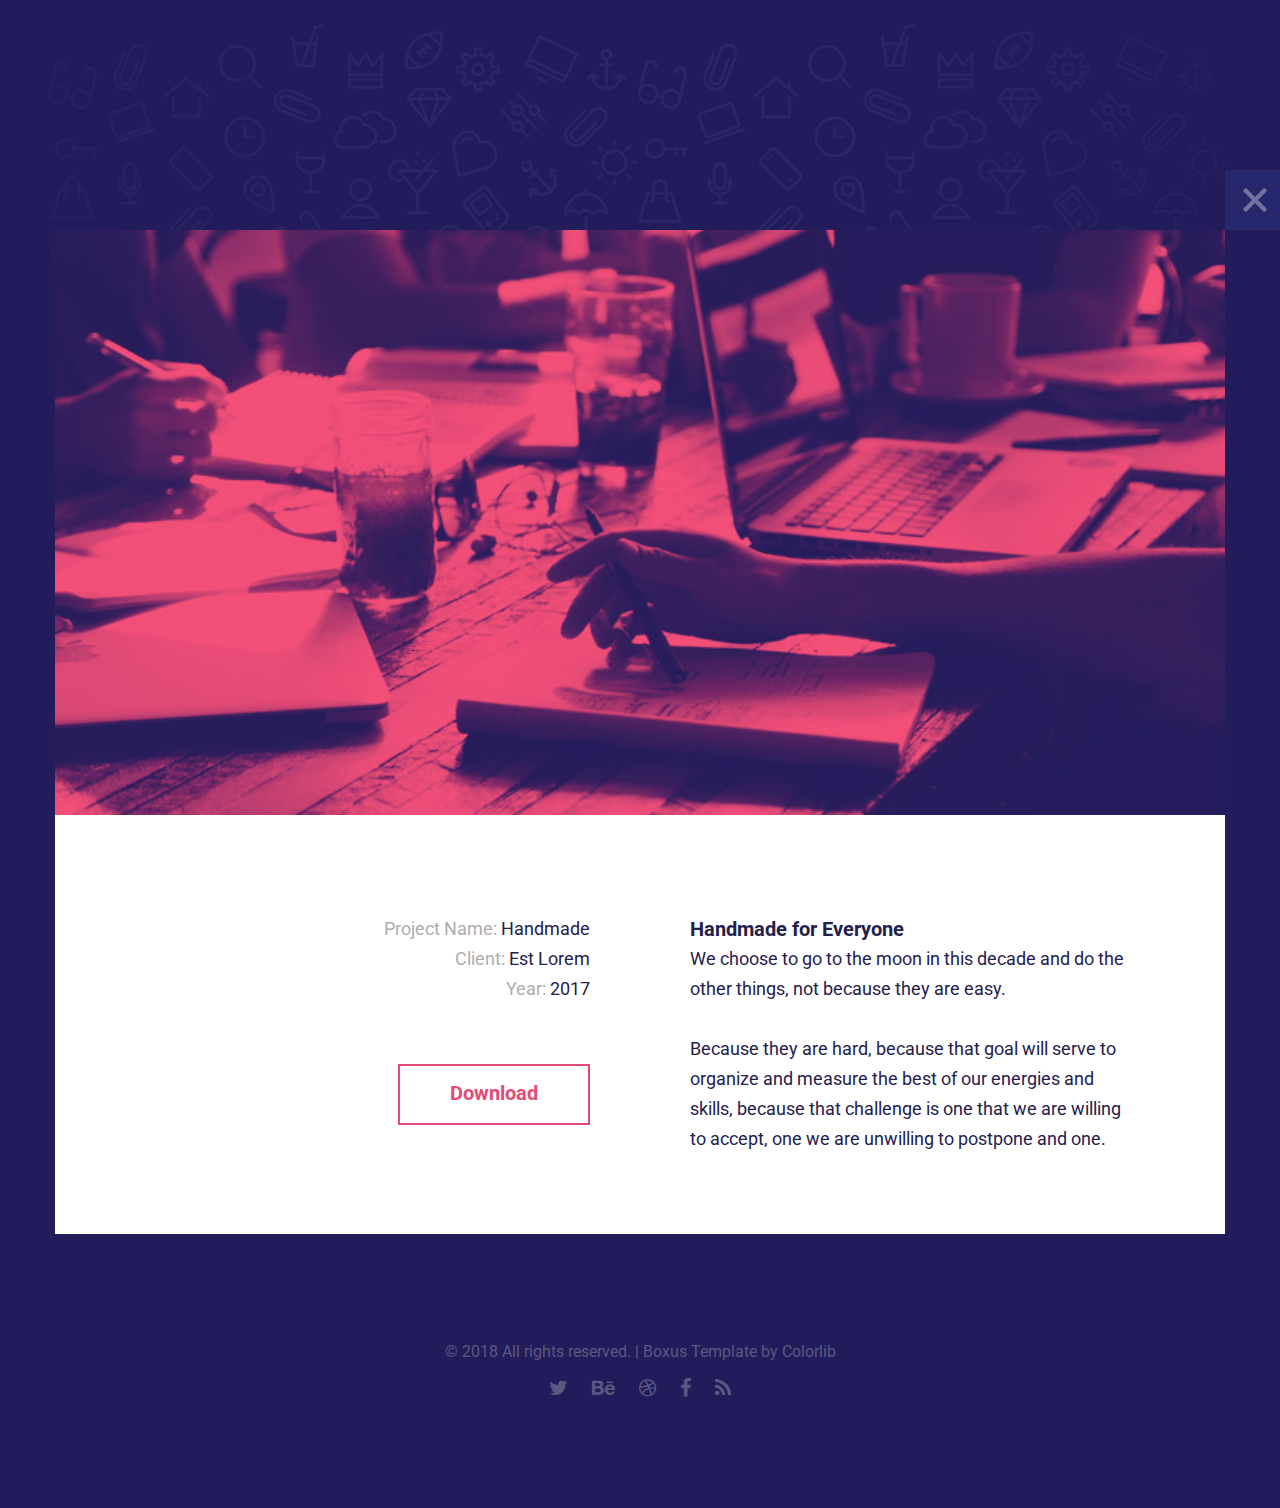
<file: single-portfolio2.html>
<!DOCTYPE HTML>
<html lang="en-US">
    <head>
        <title>Boxus - Html Responsive One Page Template</title>
        <meta http-equiv="Content-Type" content="text/html; charset=UTF-8">
        <meta name="description" content="Template by Colorlib" />
        <meta name="keywords" content="HTML, CSS, JavaScript, PHP" />
        <meta name="author" content="Colorlib" />
        <meta name="viewport" content="width=device-width, initial-scale=1, maximum-scale=1">

        <link rel="shortcut icon" href="images/favicon.png" />
        <link href='http://fonts.googleapis.com/css?family=Roboto:300,400,400i,700,700i,900|Montserrat:400,700|PT+Serif' rel='stylesheet' type='text/css'>
        <link rel="stylesheet" type="text/css"  href='css/clear.css' />
        <link rel="stylesheet" type="text/css"  href='css/common.css' />
        <link rel="stylesheet" type="text/css"  href='css/font-awesome.min.css' />
        <link rel="stylesheet" type="text/css"  href='css/carouFredSel.css' />
        <link rel="stylesheet" type="text/css"  href='css/prettyPhoto.css' />
        <link rel="stylesheet" type="text/css"  href='css/sm-clean.css' />
        <link rel="stylesheet" type="text/css"  href='style.css' />

        <!--[if lt IE 9]>
                <script src="js/html5.js"></script>
        <![endif]-->

    </head>
    <body class="single-portfolio">

        <!-- Preloader Gif -->
        <table class="doc-loader">
            <tr>
                <td>
                    <img src="images/ajax-document-loader.gif" alt="Loading..." />
                </td>
            </tr>
        </table>

        <!-- Menu -->
        <div class="menu-wrapper center-relative">
            <nav id="header-main-menu">
                <div class="mob-menu">MENU</div>
                <ul class="main-menu sm sm-clean">
                    <li><a href="#home">Home</a></li>
                    <li><a href="#services">Services</a></li>
                    <li><a href="#portfolio">Portfolio</a></li>
                    <li><a href="#about">About</a></li>
                    <li><a href="#news">News</a></li>
                    <li><a href="#video">Video</a></li>
                    <li><a href="#skills">Skills</a></li>
                    <li><a href="#contact">Contact</a></li>
                </ul>
            </nav>
        </div>



        <article id="portfolio-2" class="section portfolio">
            <div class="center-relative content-1170">
                <div class="entry-content">
                    <div class="content-wrap relative">
                        <a class="absolute x-close" href="index.html#portfolio">
                            <img src="images/icon_x.svg" alt="Close">
                        </a>

                        <script>
                            var aboutImage_speed = "500";
                            var aboutImage_auto = "false";
                            var aboutImage_hover = "true";
                        </script>
                        <div class="image-slider-wrapper relative img aboutImage">
                            <a id="aboutImage_next" class="image_slider_next" href="#"></a>
                            <div class="caroufredsel_wrapper">
                                <ul id="aboutImage" class="image-slider slides">
                                    <li><img src="demo-images/about_img_04.jpg" alt=""></li>
                                    <li><img src="demo-images/about_img_05.jpg" alt=""></li>
                                    <li><img src="demo-images/about_img_06.jpg" alt=""></li>
                                </ul>
                            </div>
                            <div class="clear"></div>
                        </div>

                        <div class="clear"></div>
                        <br>
                        <br>
                        <br>
                        <div class="one_half text-right">
                            <p>
                                <span style="color: #adadad;">Project Name:</span> Handmade<br>
                                <span style="color: #adadad;">Client:</span> Est Lorem<br>
                                <span style="color: #adadad;">Year:</span> 2017
                            </p>
                            <br>
                            <br>
                            <div class="text-right">
                                <a href="#" target="_self" class="button ">Download</a>
                            </div>
                        </div>
                        <div class="one_half last ">
                            <h1>Handmade for Everyone</h1>
                            <p>We choose to go to the moon in this decade and do the other things, not because they are easy.</p>
                            <br>
                            <p>
                                Because they are hard, because that goal will serve to organize and measure the best of our energies and skills, because that challenge is one that we are willing to accept, one we are unwilling to postpone and one.<br>
                            </p>
                        </div>
                        <div class="clear"></div>
                    </div>
                </div>
                <div class="clear"></div>
            </div>



            <!-- Footer -->
            <footer>
                <div class="footer content-1170 center-relative">
                    <ul>
                        <li class="copyright-footer">
                            © 2018 All rights reserved. | Boxus Template by <a href="https://colorlib.com" target="_blank">Colorlib</a>
                        </li>
                        <li class="social-footer">
                            <a href="#"><span class="fa fa-twitter"></span></a>
                            <a href="#"><span class="fa fa-behance"></span></a>
                            <a href="#"><span class="fa fa-dribbble"></span></a>
                            <a href="#"><span class="fa fa-facebook"></span></a>
                            <a href="#"><span class="fa fa-rss"></span></a>
                        </li>
                    </ul>
                </div>
            </footer>
        </article>




        <!--Load JavaScript-->
        <script type="text/javascript" src="js/jquery.js"></script>
        <script type='text/javascript' src='js/jquery.sticky-kit.min.js'></script>
        <script type='text/javascript' src='js/jquery.smartmenus.min.js'></script>
        <script type='text/javascript' src='js/jquery.sticky.js'></script>
        <script type='text/javascript' src='js/jquery.dryMenu.js'></script>
        <script type='text/javascript' src='js/isotope.pkgd.js'></script>
        <script type='text/javascript' src='js/jquery.carouFredSel-6.2.0-packed.js'></script>
        <script type='text/javascript' src='js/jquery.mousewheel.min.js'></script>
        <script type='text/javascript' src='js/jquery.touchSwipe.min.js'></script>
        <script type='text/javascript' src='js/jquery.easing.1.3.js'></script>
        <script type='text/javascript' src='js/imagesloaded.pkgd.js'></script>
        <script type='text/javascript' src='js/jquery.prettyPhoto.js'></script>
        <script type='text/javascript' src='js/main.js'></script>
    </body>
</html>
</file>
<file: css/clear.css>
html, body, div, span, object, iframe,
h1, h2, h3, h4, h5, h6, p, blockquote, pre,
abbr, address, cite, code,
del, dfn, em, img, ins, kbd, q, samp,
small, strong, sub, sup, var,
b, i, ol, ul, li,
fieldset, form, label, legend,
table, caption, tbody, tfoot, thead, tr, th, td,
article, aside, canvas, details, figcaption, figure, 
footer, header, hgroup, menu, nav, section, summary,
time, mark, audio, video {
    margin:0;
    padding:0;
    border:0;
    outline: none;
    font-size:100%;
    vertical-align:baseline;
    background:transparent;
}

body {
    line-height:1;
}

article,aside,details,figcaption,figure,
footer,header,hgroup,menu,nav,section { 
    display:block;
}

nav ul,ul,ol {
    list-style:none;
}

blockquote, q {
    quotes:none;
}

blockquote:before, blockquote:after,
q:before, q:after {
    content:'';
    content:none;
}

a {
    margin:0;
    padding:0;
    font-size:100%;
	outline: none;
    vertical-align:baseline;
    background:transparent;
}

ins {
    background-color:#ff9;
    color:#000;
    text-decoration:none;
}

mark {
    background-color:#ff9;
    color:#000; 
    font-style:italic;
    font-weight:bold;
}

del {
    text-decoration: line-through;
}

abbr[title], dfn[title] {
    border-bottom:1px dotted;
    cursor:help;
}

table {
    border-collapse:collapse;
    border-spacing:0;
}

hr {
    display:block;
    height:1px;
    border:0;   
    border-top:1px solid #cccccc;
    margin:1em 0;
    padding:0;
}

input, select {
    vertical-align:middle;
}

input:focus, textarea:focus
{
    outline: none;
}
</file>
<file: css/common.css>
a.wp-ver
{
    color: red !important;
    font-weight: 700 !important;
}
.block
{
    display: block;
}
.hidden
{
    display: none;
}
.clear
{
    clear: both;
}
.left
{
    float: left;
}
.right
{
    float: right;
}
.line-height
{
    line-height: 0;
}
.clear-right
{
    clear: right;
}
.clear-left
{
    clear: left;
}
.center-relative
{
    margin-left: auto;
    margin-right: auto;
}
.center-absolute
{
    left: 50%;
}
.center-text
{
    text-align: center !important;
}
.text-left
{
    text-align: left;
}
.text-right
{
    text-align: right;
}
.absolute
{
    position: absolute;
}
.fixed
{
    position: fixed;
}
.relative
{
    position: relative;
}
.margin-0, .margin-0 img
{
    margin: 0 !important;
    line-height: 0;
}
.top-0
{
    margin-top: 0 !important;
}
.top-5
{
    margin-top: 5px !important;	
}
.top-10
{
    margin-top: 10px;	
}
.top-15
{
    margin-top: 15px;	
}
.top-20
{
    margin-top: 20px;
}
.top-25
{
    margin-top: 25px;	
}
.top-30
{
    margin-top: 30px;	
}
.top-50
{
    margin-top: 50px;	
}
.top-60
{
    margin-top: 60px;	
}
.top-70
{
    margin-top: 70px;	
}
.top-75
{
    margin-top: 75px;	
}
.top-80
{
    margin-top: 80px;
}
.top-100
{
    margin-top: 100px;	
}
.top-105
{
    margin-top: 105px;	
}
.top-120
{
    margin-top: 120px;
}
.top-150
{
    margin-top: 150px;	
}
.top-200
{
    margin-top: 200px;	
}
.top-negative-30
{
    margin-top: -30px;
}
.left-35
{
    margin-left:35px;
}
.right-35
{
    margin-right:35px;
}
.bottom-0
{
    margin-bottom: 0 !important;
}
.bottom-10
{
    margin-bottom: 10px !important;
}
.bottom-20
{
    margin-bottom: 20px !important;
}
.bottom-25
{
    margin-bottom: 25px !important;
}
.bottom-30
{
    margin-bottom: 30px !important;
}
.bottom-50
{
    margin-bottom: 50px !important;
}
.bottom-100
{
    margin-bottom: 100px !important;
}
.bottom-150
{
    margin-bottom: 150px !important;
}
.bottom-200
{
    margin-bottom: 200px !important;
}
.width-25
{
    width: 25%;
}
.width-50
{
    width: 50%;
}
.width-75
{
    width: 75%;
}
.width-85
{
    width: 85%;
}
.width-100
{
    width: 100%;
}
.sticky
{
    font-size: 100%;
}
blockquote
{
    font-family: 'Montserrat', sans-serif;
    margin-top: 50px;
    margin-bottom: 50px;
    font-size: 20px;
    line-height: 35px;
    color: #e64b77;
    font-weight: 400;
    position: relative;
    z-index: 2;
}
blockquote.inline-blockquote
{
    width: 395px;
    float: left;
    margin-left: -40px;
    margin-right: 40px;
    margin-top: 70px;

}
blockquote p
{
    position: relative;
    z-index: 2;
}
.wrap-blockquote
{
    display: inline;
}
address
{
    font-size: 32px;
    line-height: 50px;
    font-style: normal;
}
iframe
{
    width: 100%;
}
a.button
{
    display: inline-block;
    color: #e54b76;
    border: 2px solid #e54b76;
    text-align: center;
    padding-bottom: 15px;
    padding-top: 12px;
    padding-left: 50px;
    padding-right: 50px;
    cursor: pointer;
    margin-bottom: 25px;
    vertical-align: middle;
    text-decoration: none;
    font-size: 20px;
    font-weight: 700;
    transition: all .2s linear;
}
a.button:active
{
    position: relative;
    top: 1px;	
}
a.button:hover
{
    color: white;
    background-color: #e54b76;
}

h1,h2,h3,h4,h5,h6
{
    padding: 20px 0;
}
h1
{
    font-size: 38px;
    line-height: 38px;    
}
h2
{
    font-size: 34px;    
    line-height: 34px;    
}
h3
{
    font-size: 32px;  
    line-height: 32px;    
}
h4
{
    font-size: 30px;    
}
h5
{
    font-size: 28px;   
}
h6
{
    font-size: 26px;    
}
em
{
    font-style: italic;
}
ol
{
    list-style-type: decimal;
}
pre
{
    word-wrap: break-word;
}
.single-content table, .single-content th, .single-content td, .page-content table, .page-content th, .page-content td
{
    border:1px solid black;
    padding: 10px;
    vertical-align: middle;
}
sup
{
    vertical-align: super;
    font-size: smaller;
}
sub
{
    vertical-align: sub;
    font-size: smaller;
}
.single-content ol
{
    display: block;
    list-style-type: decimal;
    margin: 0 0 14px 17px;
}
.single-content ul
{
    display: block;
    list-style-type: disc;
    margin: 0 0 14px 17px;
}

/* COLUMNS */

.one,  .one_half,  .one_third,  .two_third,  .three_fourth, 
.one_fourth{
    margin-right: 100px;
    float: left;
    position: relative;
    margin-bottom: 30px;
}
.last{
    margin-right: 0 !important;
    clear: right;
}
.one{
    float: none;
    display: block;
    clear: both;
    margin-right: 0;
}
.one_half{
    width: 290px;
}

.one img,  .one_half img,  .one_third img,  .two_third img, 
.three_fourth img,  .one_fourth img{
    max-width: 100%;
    height: auto;
    max-height: 100%;
    width: auto;	
}

.one.margin-0 img, .one_half.margin-0 img, .one_third.margin-0 img, .two_third.margin-0 img, 
.one_fourth.margin-0 img, .three_fourth.margin-0 img{
    width: 100% !important;
}

.one.margin-0
{
    width: 100% !important;
    padding: 0 !important;
}

.one_half.margin-0{
    width: 50% !important;
    float: left !important;
    padding: 0 !important;
}

.one_third.margin-0{
    width: 33.333333333%;
    float: left !important;
    padding: 0 !important;
}
.two_third.margin-0{
    width: 66.666666666%;
    float: left !important;
    padding: 0 !important;
}
.one_fourth.margin-0{
    width: 25%;
    float: left !important;
    padding: 0 !important;
}
.three_fourth.margin-0{
    width: 75%;
    float: left !important;
    padding: 0 !important;
}

/* MENU */

/* Mobile first layout SmartMenus Core CSS (it's not recommended editing these rules)
   You need this once per page no matter how many menu trees or different themes you use.
-------------------------------------------------------------------------------------------*/

.sm,.sm ul,.sm li{display:block;list-style:none;margin:0;padding:0;line-height:normal;direction:ltr;-webkit-tap-highlight-color:rgba(0,0,0,0);}
.sm-rtl,.sm-rtl ul,.sm-rtl li{direction:rtl;text-align:right;}
.sm>li>h1,.sm>li>h2,.sm>li>h3,.sm>li>h4,.sm>li>h5,.sm>li>h6{margin:0;padding:0;}
.sm ul{display:none;}
.sm li,.sm a{position:relative;}
.sm a{display:block;}
.sm a.disabled{cursor:not-allowed;}
.sm:after{content:"\00a0";display:block;height:0;font:0px/0 serif;clear:both;visibility:hidden;overflow:hidden;}
.sm,.sm *,.sm *:before,.sm *:after{-moz-box-sizing:border-box;-webkit-box-sizing:border-box;box-sizing:border-box;}




/* WP DEFAULT CLASSES */

.alignnone {
    margin: 5px 20px 20px 0;
}

.aligncenter,
div.aligncenter {
    display: block;
    margin: 5px auto 5px auto;
}

.alignright {
    float:right;
    margin: 5px 0 20px 20px;
}

.alignleft {
    float: left;
    margin: 5px 20px 20px 0;
}

.aligncenter 
{
    display: block;
    margin: 5px auto 5px auto;
}

a img.alignright 
{
    float: right;
    margin: 5px 0 20px 20px;
}

a img.alignnone 
{
    margin: 20px 0px;
}

a img.alignleft 
{
    float: left;
    margin: 5px 20px 20px 0;
}

a img.aligncenter 
{
    display: block;
    margin-left: auto;
    margin-right: auto
}

.wp-caption 
{
    max-width: 100%;
}

.wp-caption.alignnone 
{
    margin: 20px 0px;
}

.wp-caption.alignleft 
{
    margin: 5px 20px 20px 0;
    text-align: left;
}

.wp-caption.alignright 
{
    margin: 5px 0 20px 20px;
    text-align: right;
}

.wp-caption img 
{
    width: auto;
    height: auto;
    max-width: 100%;
    max-height: 100%;
}

.wp-caption p.wp-caption-text 
{
    font-family: 'Montserrat', sans-serif;    
    font-size: 18px;
    color: #191919;
    padding-left: 100px;
    padding-top: 10px;
    padding-bottom: 30px;
}
.gallery-caption
{
    font-size: 100%;
}
.bypostauthor
{
    font-size: 100%;
}
/* Text meant only for screen readers. */
.screen-reader-text {
    clip: rect(1px, 1px, 1px, 1px);
    position: absolute !important;
    height: 1px;
    width: 1px;
    overflow: hidden;
}

.screen-reader-text:focus {
    background-color: #f1f1f1;
    border-radius: 3px;
    box-shadow: 0 0 2px 2px rgba(0, 0, 0, 0.6);
    clip: auto !important;
    color: #21759b;
    display: block;
    font-size: 14px;
    font-size: 0.875rem;
    font-weight: bold;
    height: auto;
    left: 5px;
    line-height: normal;
    padding: 15px 23px 14px;
    text-decoration: none;
    top: 5px;
    width: auto;
    z-index: 100000; /* Above WP toolbar. */
}
</file>
<file: css/carouFredSel.css>
.list_carousel.responsive {	
    margin-left: 0;
    width: 91%;
}
.list_carousel ul {
    margin: 0;
    padding: 0;
    list-style: none;
    display: block;
}
.list_carousel li {
    text-align: center;		
    padding: 0;
    display: block;
    float: left;
    position: relative;
}	

.image-slider-wrapper.service a.image_slider_next{ width: 50px; height: 50px; z-index: 2; position: absolute; top: -150px; }
.image-slider-wrapper.img a.image_slider_next{width: 50px; height: 50px; z-index: 2; position: absolute; top: 30px; left: 30px;}
.carousel_text_next{width: 50px; height: 50px; margin-top: 50px; display: block !important; }
a.image_slider_next:hover, .carousel_text_next:hover, .carousel_fw_next:hover {background-position: 0 -50px;}
.carousel_pagination {margin-top: 50px; margin-bottom: 50px; margin-left: 160px;}
.carousel_pagination a {margin: 0 0 0 5px; float: left; transition: background-color .2s linear}
.carousel_pagination a:first-child {margin: 0;}
.carousel_pagination a {width: 18px; height: 18px; border-radius: 90%; display: block; cursor: pointer; text-indent: -9999px;}
.caroufredsel_wrapper{z-index: 1 !important; margin-top: 0 !important; margin-left: 0 !important;}
.fw_carousel_pagination {text-align: center; transition: background-color .2s linear;  margin-top: 80px;}
.fw_carousel_pagination a {text-indent: -9999px; border: 5px solid #fff; width: 25px; height: 25px; border-radius: 90%; margin: 0 10px; display: inline-block;}
.fw_carousel_pagination a.selected {background-color: #fff;}
li.fw-slide {margin: 0 10px; transition: opacity .2s linear;}
li.fw-slide img  {width: auto; height: auto; max-width: 180px; display: block; margin-left: auto; margin-right: auto;}
.fw-slide-text {color: #fff; font-size: 18px;}
.image-slider-wrapper.team .image_slider_next {width: 50px; height: 50px; z-index: 2; position: absolute; right: 300px; bottom: 30px;}
.carousel_fw_next {width: 50px; height: 50px; z-index: 2; display: none !important; margin-left: auto;  margin-right: auto; margin-top: 50px;}
</file>
<file: css/prettyPhoto.css>
/* ------------------------------------------------------------------------
        This you can edit.
------------------------------------------------------------------------- */

/* ----------------------------------
        Default Theme
----------------------------------- */

div.pp_default .pp_top,
div.pp_default .pp_top .pp_middle,
div.pp_default .pp_top .pp_left,
div.pp_default .pp_top .pp_right,
div.pp_default .pp_bottom,
div.pp_default .pp_bottom .pp_left,
div.pp_default .pp_bottom .pp_middle,
div.pp_default .pp_bottom .pp_right { height: 13px; }

div.pp_default .pp_content .ppt { color: #f8f8f8; }
div.pp_default .pp_content_container .pp_left { padding-left: 13px; }
div.pp_default .pp_content_container .pp_right { padding-right: 13px; }
/*div.pp_default .pp_content { background-color: #fff; }*/
div.pp_default .pp_next:hover { background: url(../images/prettyPhoto/default/sprite_next.png) center right  no-repeat; cursor: pointer; } /* Next button */
div.pp_default .pp_previous:hover { background: url(../images/prettyPhoto/default/sprite_prev.png) center left no-repeat; cursor: pointer; } /* Previous button */
div.pp_default .pp_expand { background: url(../images/prettyPhoto/default/sprite.png) 0 -29px no-repeat; cursor: pointer; width: 28px; height: 28px; } /* Expand button */
div.pp_default .pp_expand:hover { background: url(../images/prettyPhoto/default/sprite.png) 0 -56px no-repeat; cursor: pointer; } /* Expand button hover */
div.pp_default .pp_contract { background: url(../images/prettyPhoto/default/sprite.png) 0 -84px no-repeat; cursor: pointer; width: 28px; height: 28px; } /* Contract button */
div.pp_default .pp_contract:hover { background: url(../images/prettyPhoto/default/sprite.png) 0 -113px no-repeat; cursor: pointer; } /* Contract button hover */
div.pp_default .pp_close { width: 30px; height: 30px; background: url(../images/prettyPhoto/default/sprite.png) 2px 1px no-repeat; cursor: pointer; } /* Close button */
div.pp_default #pp_full_res .pp_inline { color: #000; background-color: white; padding: 30px; } 
.pp_inline img {max-width: 100%; max-height: 100%; width: auto; height: auto;}
div.pp_default .pp_gallery ul li a { background: url(../images/prettyPhoto/default/default_thumb.png) center center #f8f8f8; border:1px solid #aaa; }
div.pp_default .pp_gallery ul li a:hover,
div.pp_default .pp_gallery ul li.selected a { border-color: #fff; }
div.pp_default .pp_social { margin-top: 7px;}

div.pp_default .pp_gallery a.pp_arrow_previous,
div.pp_default .pp_gallery a.pp_arrow_next { position: static; left: auto; }
div.pp_default .pp_nav .pp_play,
div.pp_default .pp_nav .pp_pause { background: url(../images/prettyPhoto/default/sprite.png) -51px 1px no-repeat; height:30px; width:30px; }
div.pp_default .pp_nav .pp_pause { background-position: -51px -29px; }
div.pp_default .pp_details { position: relative; }
div.pp_default a.pp_arrow_previous,
div.pp_default a.pp_arrow_next { background: url(../images/prettyPhoto/default/sprite.png) -31px -3px no-repeat; height: 20px; margin: 4px 0 0 0; width: 20px; }
div.pp_default a.pp_arrow_next { left: 52px; background-position: -82px -3px; } /* The next arrow in the bottom nav */
div.pp_default .pp_content_container .pp_details { margin-top: 5px; }
div.pp_default .pp_nav { clear: none; height: 30px; width: 110px; position: relative; }
div.pp_default .pp_nav .currentTextHolder{ font-family: Georgia; font-style: italic; color:#999; font-size: 11px; left: 75px; line-height: 25px; margin: 0; padding: 0 0 0 10px; position: absolute; top: 2px; }

div.pp_default .pp_close:hover, div.pp_default .pp_nav .pp_play:hover, div.pp_default .pp_nav .pp_pause:hover, div.pp_default .pp_arrow_next:hover, div.pp_default .pp_arrow_previous:hover { opacity:0.7; }

div.pp_default .pp_description{ font-size: 11px; font-weight: bold; line-height: 14px; margin: 5px 50px 5px 0; }


div.pp_default .pp_loaderIcon { background: url(../images/prettyPhoto/default/loader.gif) center center no-repeat; background-color: white;} /* Loader icon */


/* ----------------------------------
        Light Rounded Theme
----------------------------------- */


div.light_rounded .pp_top .pp_left { background: url(../images/prettyPhoto/light_rounded/sprite.png) -88px -53px no-repeat; } /* Top left corner */
div.light_rounded .pp_top .pp_middle { background: #fff; } /* Top pattern/color */
div.light_rounded .pp_top .pp_right { background: url(../images/prettyPhoto/light_rounded/sprite.png) -110px -53px no-repeat; } /* Top right corner */

div.light_rounded .pp_content .ppt { color: #000; }
div.light_rounded .pp_content_container .pp_left,
div.light_rounded .pp_content_container .pp_right { background: #fff; }
div.light_rounded .pp_content { background-color: #fff; } /* Content background */
div.light_rounded .pp_next:hover { background: url(../images/prettyPhoto/light_rounded/btnNext.png) center right  no-repeat; cursor: pointer; } /* Next button */
div.light_rounded .pp_previous:hover { background: url(../images/prettyPhoto/light_rounded/btnPrevious.png) center left no-repeat; cursor: pointer; } /* Previous button */
div.light_rounded .pp_expand { background: url(../images/prettyPhoto/light_rounded/sprite.png) -31px -26px no-repeat; cursor: pointer; } /* Expand button */
div.light_rounded .pp_expand:hover { background: url(../images/prettyPhoto/light_rounded/sprite.png) -31px -47px no-repeat; cursor: pointer; } /* Expand button hover */
div.light_rounded .pp_contract { background: url(../images/prettyPhoto/light_rounded/sprite.png) 0 -26px no-repeat; cursor: pointer; } /* Contract button */
div.light_rounded .pp_contract:hover { background: url(../images/prettyPhoto/light_rounded/sprite.png) 0 -47px no-repeat; cursor: pointer; } /* Contract button hover */
div.light_rounded .pp_close { width: 75px; height: 22px; background: url(../images/prettyPhoto/light_rounded/sprite.png) -1px -1px no-repeat; cursor: pointer; } /* Close button */
div.light_rounded .pp_details { position: relative; }
div.light_rounded .pp_description { margin-right: 85px; }
div.light_rounded #pp_full_res .pp_inline { color: #000; } 
div.light_rounded .pp_gallery a.pp_arrow_previous,
div.light_rounded .pp_gallery a.pp_arrow_next { margin-top: 12px !important; }
div.light_rounded .pp_nav .pp_play { background: url(../images/prettyPhoto/light_rounded/sprite.png) -1px -100px no-repeat; height: 15px; width: 14px; }
div.light_rounded .pp_nav .pp_pause { background: url(../images/prettyPhoto/light_rounded/sprite.png) -24px -100px no-repeat; height: 15px; width: 14px; }

div.light_rounded .pp_arrow_previous { background: url(../images/prettyPhoto/light_rounded/sprite.png) 0 -71px no-repeat; } /* The previous arrow in the bottom nav */
div.light_rounded .pp_arrow_previous.disabled { background-position: 0 -87px; cursor: default; }
div.light_rounded .pp_arrow_next { background: url(../images/prettyPhoto/light_rounded/sprite.png) -22px -71px no-repeat; } /* The next arrow in the bottom nav */
div.light_rounded .pp_arrow_next.disabled { background-position: -22px -87px; cursor: default; }

div.light_rounded .pp_bottom .pp_left { background: url(../images/prettyPhoto/light_rounded/sprite.png) -88px -80px no-repeat; } /* Bottom left corner */
div.light_rounded .pp_bottom .pp_middle { background: #fff; } /* Bottom pattern/color */
div.light_rounded .pp_bottom .pp_right { background: url(../images/prettyPhoto/light_rounded/sprite.png) -110px -80px no-repeat; } /* Bottom right corner */

div.light_rounded .pp_loaderIcon { background: url(../images/prettyPhoto/light_rounded/loader.gif) center center no-repeat; } /* Loader icon */

/* ----------------------------------
        Dark Rounded Theme
----------------------------------- */

div.dark_rounded .pp_top .pp_left { background: url(../images/prettyPhoto/dark_rounded/sprite.png) -88px -53px no-repeat; } /* Top left corner */
div.dark_rounded .pp_top .pp_middle { background: url(../images/prettyPhoto/dark_rounded/contentPattern.png) top left repeat; } /* Top pattern/color */
div.dark_rounded .pp_top .pp_right { background: url(../images/prettyPhoto/dark_rounded/sprite.png) -110px -53px no-repeat; } /* Top right corner */

div.dark_rounded .pp_content_container .pp_left { background: url(../images/prettyPhoto/dark_rounded/contentPattern.png) top left repeat-y; } /* Left Content background */
div.dark_rounded .pp_content_container .pp_right { background: url(../images/prettyPhoto/dark_rounded/contentPattern.png) top right repeat-y; } /* Right Content background */
div.dark_rounded .pp_content { background: url(../images/prettyPhoto/dark_rounded/contentPattern.png) top left repeat; } /* Content background */
div.dark_rounded .pp_next:hover { background: url(../images/prettyPhoto/dark_rounded/btnNext.png) center right  no-repeat; cursor: pointer; } /* Next button */
div.dark_rounded .pp_previous:hover { background: url(../images/prettyPhoto/dark_rounded/btnPrevious.png) center left no-repeat; cursor: pointer; } /* Previous button */
div.dark_rounded .pp_expand { background: url(../images/prettyPhoto/dark_rounded/sprite.png) -31px -26px no-repeat; cursor: pointer; } /* Expand button */
div.dark_rounded .pp_expand:hover { background: url(../images/prettyPhoto/dark_rounded/sprite.png) -31px -47px no-repeat; cursor: pointer; } /* Expand button hover */
div.dark_rounded .pp_contract { background: url(../images/prettyPhoto/dark_rounded/sprite.png) 0 -26px no-repeat; cursor: pointer; } /* Contract button */
div.dark_rounded .pp_contract:hover { background: url(../images/prettyPhoto/dark_rounded/sprite.png) 0 -47px no-repeat; cursor: pointer; } /* Contract button hover */
div.dark_rounded .pp_close { width: 75px; height: 22px; background: url(../images/prettyPhoto/dark_rounded/sprite.png) -1px -1px no-repeat; cursor: pointer; } /* Close button */
div.dark_rounded .pp_details { position: relative; }
div.dark_rounded .pp_description { margin-right: 85px; }
div.dark_rounded .currentTextHolder { color: #c4c4c4; }
div.dark_rounded .pp_description { color: #fff; }
div.dark_rounded #pp_full_res .pp_inline { color: #fff; }
div.dark_rounded .pp_gallery a.pp_arrow_previous,
div.dark_rounded .pp_gallery a.pp_arrow_next { margin-top: 12px !important; }
div.dark_rounded .pp_nav .pp_play { background: url(../images/prettyPhoto/dark_rounded/sprite.png) -1px -100px no-repeat; height: 15px; width: 14px; }
div.dark_rounded .pp_nav .pp_pause { background: url(../images/prettyPhoto/dark_rounded/sprite.png) -24px -100px no-repeat; height: 15px; width: 14px; }

div.dark_rounded .pp_arrow_previous { background: url(../images/prettyPhoto/dark_rounded/sprite.png) 0 -71px no-repeat; } /* The previous arrow in the bottom nav */
div.dark_rounded .pp_arrow_previous.disabled { background-position: 0 -87px; cursor: default; }
div.dark_rounded .pp_arrow_next { background: url(../images/prettyPhoto/dark_rounded/sprite.png) -22px -71px no-repeat; } /* The next arrow in the bottom nav */
div.dark_rounded .pp_arrow_next.disabled { background-position: -22px -87px; cursor: default; }

div.dark_rounded .pp_bottom .pp_left { background: url(../images/prettyPhoto/dark_rounded/sprite.png) -88px -80px no-repeat; } /* Bottom left corner */
div.dark_rounded .pp_bottom .pp_middle { background: url(../images/prettyPhoto/dark_rounded/contentPattern.png) top left repeat; } /* Bottom pattern/color */
div.dark_rounded .pp_bottom .pp_right { background: url(../images/prettyPhoto/dark_rounded/sprite.png) -110px -80px no-repeat; } /* Bottom right corner */

div.dark_rounded .pp_loaderIcon { background: url(../images/prettyPhoto/dark_rounded/loader.gif) center center no-repeat; } /* Loader icon */


/* ----------------------------------
        Dark Square Theme
----------------------------------- */

div.dark_square .pp_left ,
div.dark_square .pp_middle,
div.dark_square .pp_right,
div.dark_square .pp_content { background: #000; }

div.dark_square .currentTextHolder { color: #c4c4c4; }
div.dark_square .pp_description { color: #fff; }
div.dark_square .pp_loaderIcon { background: url(../images/prettyPhoto/dark_square/loader.gif) center center no-repeat; } /* Loader icon */

div.dark_square .pp_expand { background: url(../images/prettyPhoto/dark_square/sprite.png) -31px -26px no-repeat; cursor: pointer; } /* Expand button */
div.dark_square .pp_expand:hover { background: url(../images/prettyPhoto/dark_square/sprite.png) -31px -47px no-repeat; cursor: pointer; } /* Expand button hover */
div.dark_square .pp_contract { background: url(../images/prettyPhoto/dark_square/sprite.png) 0 -26px no-repeat; cursor: pointer; } /* Contract button */
div.dark_square .pp_contract:hover { background: url(../images/prettyPhoto/dark_square/sprite.png) 0 -47px no-repeat; cursor: pointer; } /* Contract button hover */
div.dark_square .pp_close { width: 75px; height: 22px; background: url(../images/prettyPhoto/dark_square/sprite.png) -1px -1px no-repeat; cursor: pointer; } /* Close button */
div.dark_square .pp_details { position: relative; }
div.dark_square .pp_description { margin: 0 85px 0 0; }
div.dark_square #pp_full_res .pp_inline { color: #fff; }
div.dark_square .pp_gallery a.pp_arrow_previous,
div.dark_square .pp_gallery a.pp_arrow_next { margin-top: 12px !important; }
div.dark_square .pp_nav { clear: none; }
div.dark_square .pp_nav .pp_play { background: url(../images/prettyPhoto/dark_square/sprite.png) -1px -100px no-repeat; height: 15px; width: 14px; }
div.dark_square .pp_nav .pp_pause { background: url(../images/prettyPhoto/dark_square/sprite.png) -24px -100px no-repeat; height: 15px; width: 14px; }

div.dark_square .pp_arrow_previous { background: url(../images/prettyPhoto/dark_square/sprite.png) 0 -71px no-repeat; } /* The previous arrow in the bottom nav */
div.dark_square .pp_arrow_previous.disabled { background-position: 0 -87px; cursor: default; }
div.dark_square .pp_arrow_next { background: url(../images/prettyPhoto/dark_square/sprite.png) -22px -71px no-repeat; } /* The next arrow in the bottom nav */
div.dark_square .pp_arrow_next.disabled { background-position: -22px -87px; cursor: default; }

div.dark_square .pp_next:hover { background: url(../images/prettyPhoto/dark_square/btnNext.png) center right  no-repeat; cursor: pointer; } /* Next button */
div.dark_square .pp_previous:hover { background: url(../images/prettyPhoto/dark_square/btnPrevious.png) center left no-repeat; cursor: pointer; } /* Previous button */


/* ----------------------------------
        Light Square Theme
----------------------------------- */

div.light_square .pp_left ,
div.light_square .pp_middle,
div.light_square .pp_right,
div.light_square .pp_content { background: #fff; }

div.light_square .pp_content .ppt { color: #000; }
div.light_square .pp_expand { background: url(../images/prettyPhoto/light_square/sprite.png) -31px -26px no-repeat; cursor: pointer; } /* Expand button */
div.light_square .pp_expand:hover { background: url(../images/prettyPhoto/light_square/sprite.png) -31px -47px no-repeat; cursor: pointer; } /* Expand button hover */
div.light_square .pp_contract { background: url(../images/prettyPhoto/light_square/sprite.png) 0 -26px no-repeat; cursor: pointer; } /* Contract button */
div.light_square .pp_contract:hover { background: url(../images/prettyPhoto/light_square/sprite.png) 0 -47px no-repeat; cursor: pointer; } /* Contract button hover */
div.light_square .pp_close { width: 75px; height: 22px; background: url(../images/prettyPhoto/light_square/sprite.png) -1px -1px no-repeat; cursor: pointer; } /* Close button */
div.light_square .pp_details { position: relative; }
div.light_square .pp_description { margin-right: 85px; }
div.light_square #pp_full_res .pp_inline { color: #000; }
div.light_square .pp_gallery a.pp_arrow_previous,
div.light_square .pp_gallery a.pp_arrow_next { margin-top: 12px !important; }
div.light_square .pp_nav .pp_play { background: url(../images/prettyPhoto/light_square/sprite.png) -1px -100px no-repeat; height: 15px; width: 14px; }
div.light_square .pp_nav .pp_pause { background: url(../images/prettyPhoto/light_square/sprite.png) -24px -100px no-repeat; height: 15px; width: 14px; }

div.light_square .pp_arrow_previous { background: url(../images/prettyPhoto/light_square/sprite.png) 0 -71px no-repeat; } /* The previous arrow in the bottom nav */
div.light_square .pp_arrow_previous.disabled { background-position: 0 -87px; cursor: default; }
div.light_square .pp_arrow_next { background: url(../images/prettyPhoto/light_square/sprite.png) -22px -71px no-repeat; } /* The next arrow in the bottom nav */
div.light_square .pp_arrow_next.disabled { background-position: -22px -87px; cursor: default; }

div.light_square .pp_next:hover { background: url(../images/prettyPhoto/light_square/btnNext.png) center right  no-repeat; cursor: pointer; } /* Next button */
div.light_square .pp_previous:hover { background: url(../images/prettyPhoto/light_square/btnPrevious.png) center left no-repeat; cursor: pointer; } /* Previous button */

div.light_square .pp_loaderIcon { background: url(../images/prettyPhoto/light_rounded/loader.gif) center center no-repeat; } /* Loader icon */


/* ----------------------------------
        Facebook style Theme
----------------------------------- */

div.facebook .pp_top .pp_left { background: url(../images/prettyPhoto/facebook/sprite.png) -88px -53px no-repeat; } /* Top left corner */
div.facebook .pp_top .pp_middle { background: url(../images/prettyPhoto/facebook/contentPatternTop.png) top left repeat-x; } /* Top pattern/color */
div.facebook .pp_top .pp_right { background: url(../images/prettyPhoto/facebook/sprite.png) -110px -53px no-repeat; } /* Top right corner */

div.facebook .pp_content .ppt { color: #000; }
div.facebook .pp_content_container .pp_left { background: url(../images/prettyPhoto/facebook/contentPatternLeft.png) top left repeat-y; } /* Content background */
div.facebook .pp_content_container .pp_right { background: url(../images/prettyPhoto/facebook/contentPatternRight.png) top right repeat-y; } /* Content background */
div.facebook .pp_content { background: #fff; } /* Content background */
div.facebook .pp_expand { background: url(../images/prettyPhoto/facebook/sprite.png) -31px -26px no-repeat; cursor: pointer; } /* Expand button */
div.facebook .pp_expand:hover { background: url(../images/prettyPhoto/facebook/sprite.png) -31px -47px no-repeat; cursor: pointer; } /* Expand button hover */
div.facebook .pp_contract { background: url(../images/prettyPhoto/facebook/sprite.png) 0 -26px no-repeat; cursor: pointer; } /* Contract button */
div.facebook .pp_contract:hover { background: url(../images/prettyPhoto/facebook/sprite.png) 0 -47px no-repeat; cursor: pointer; } /* Contract button hover */
div.facebook .pp_close { width: 22px; height: 22px; background: url(../images/prettyPhoto/facebook/sprite.png) -1px -1px no-repeat; cursor: pointer; } /* Close button */
div.facebook .pp_details { position: relative; }
div.facebook .pp_description { margin: 0 37px 0 0; }
div.facebook #pp_full_res .pp_inline { color: #000; } 
div.facebook .pp_loaderIcon { background: url(../images/prettyPhoto/facebook/loader.gif) center center no-repeat; } /* Loader icon */

div.facebook .pp_arrow_previous { background: url(../images/prettyPhoto/facebook/sprite.png) 0 -71px no-repeat; height: 22px; margin-top: 0; width: 22px; } /* The previous arrow in the bottom nav */
div.facebook .pp_arrow_previous.disabled { background-position: 0 -96px; cursor: default; }
div.facebook .pp_arrow_next { background: url(../images/prettyPhoto/facebook/sprite.png) -32px -71px no-repeat; height: 22px; margin-top: 0; width: 22px; } /* The next arrow in the bottom nav */
div.facebook .pp_arrow_next.disabled { background-position: -32px -96px; cursor: default; }
div.facebook .pp_nav { margin-top: 0; }
div.facebook .pp_nav p { font-size: 15px; padding: 0 3px 0 4px; }
div.facebook .pp_nav .pp_play { background: url(../images/prettyPhoto/facebook/sprite.png) -1px -123px no-repeat; height: 22px; width: 22px; }
div.facebook .pp_nav .pp_pause { background: url(../images/prettyPhoto/facebook/sprite.png) -32px -123px no-repeat; height: 22px; width: 22px; }

div.facebook .pp_next:hover { background: url(../images/prettyPhoto/facebook/btnNext.png) center right no-repeat; cursor: pointer; } /* Next button */
div.facebook .pp_previous:hover { background: url(../images/prettyPhoto/facebook/btnPrevious.png) center left no-repeat; cursor: pointer; } /* Previous button */

div.facebook .pp_bottom .pp_left { background: url(../images/prettyPhoto/facebook/sprite.png) -88px -80px no-repeat; } /* Bottom left corner */
div.facebook .pp_bottom .pp_middle { background: url(../images/prettyPhoto/facebook/contentPatternBottom.png) top left repeat-x; } /* Bottom pattern/color */
div.facebook .pp_bottom .pp_right { background: url(../images/prettyPhoto/facebook/sprite.png) -110px -80px no-repeat; } /* Bottom right corner */


/* ------------------------------------------------------------------------
        DO NOT CHANGE
------------------------------------------------------------------------- */

div.pp_pic_holder a:focus { outline:none; }

div.pp_overlay {
    background: #000;
    display: none;
    left: 0;
    position: absolute;
    top: 0;
    width: 100%;
    z-index: 9999;
}

div.pp_pic_holder {
    display: none;
    position: absolute;
    width: 100px;
    z-index: 10000;
}


.pp_top {
    height: 20px;
    position: relative;
}
* html .pp_top { padding: 0 20px; }

.pp_top .pp_left {
    height: 20px;
    left: 0;
    position: absolute;
    width: 20px;
}
.pp_top .pp_middle {
    height: 20px;
    left: 20px;
    position: absolute;
    right: 20px;
}
* html .pp_top .pp_middle {
    left: 0;
    position: static;
}

.pp_top .pp_right {
    height: 20px;
    left: auto;
    position: absolute;
    right: 0;
    top: 0;
    width: 20px;
}

.pp_content { height: 40px; min-width: 40px; }
* html .pp_content { width: 40px; }

.pp_fade { display: none; }

.pp_content_container {
    position: relative;
    text-align: left;
    width: 100%;
}

.pp_content_container .pp_left { padding-left: 20px; }
.pp_content_container .pp_right { padding-right: 20px; }

.pp_content_container .pp_details {
    float: left;
    margin: 10px 0 2px 0;
}
.pp_description {
    display: none;
    margin: 0;
}

.pp_social { float: left; margin: 0; }
.pp_social .facebook { float: left; margin-left: 5px; width: 55px; overflow: hidden; }
.pp_social .twitter { float: left; }

.pp_nav {
    clear: right;
    float: left;
    margin: 3px 10px 0 0;
}

.pp_nav p {
    float: left;
    margin: 2px 4px;
    white-space: nowrap;
}

.pp_nav .pp_play,
.pp_nav .pp_pause {
    float: left;
    margin-right: 4px;
    text-indent: -10000px;
}

a.pp_arrow_previous,
a.pp_arrow_next {
    display: block;
    float: left;
    height: 15px;
    margin-top: 3px;
    overflow: hidden;
    text-indent: -10000px;
    width: 14px;
}

.pp_hoverContainer {
    position: absolute;
    top: 0;
    width: 100%;
    z-index: 2000;
}

.pp_gallery {
    display: none;
    left: 50%;
    margin-top: -50px;
    position: absolute;
    z-index: 10000;
}

.pp_gallery div {
    float: left;
    overflow: hidden;
    position: relative;
}

.pp_gallery ul {
    float: left;
    height: 35px;
    margin: 0 0 0 5px;
    padding: 0;
    position: relative;
    white-space: nowrap;
}

.pp_gallery ul a {
    border: 1px #000 solid;
    border: 1px rgba(0,0,0,0.5) solid;
    display: block;
    float: left;
    height: 33px;
    overflow: hidden;
}

.pp_gallery ul a:hover,
.pp_gallery li.selected a { border-color: #fff; }

.pp_gallery ul a img { border: 0; }

.pp_gallery li {
    display: block;
    float: left;
    margin: 0 5px 0 0;
    padding: 0;
}

.pp_gallery li.default a {
    background: url(../images/prettyPhoto/facebook/default_thumbnail.gif) 0 0 no-repeat;
    display: block;
    height: 33px;
    width: 50px;
}

.pp_gallery li.default a img { display: none; }

.pp_gallery .pp_arrow_previous,
.pp_gallery .pp_arrow_next {
    margin-top: 7px !important;
}

a.pp_next {
    background: url(../images/prettyPhoto/light_rounded/btnNext.png) 10000px 10000px no-repeat;
    display: block;
    float: right;
    height: 100%;
    text-indent: -10000px;
    width: 49%;
}

a.pp_previous {
    background: url(../images/prettyPhoto/light_rounded/btnNext.png) 10000px 10000px no-repeat;
    display: block;
    float: left;
    height: 100%;
    text-indent: -10000px;
    width: 49%;
}

a.pp_expand,
a.pp_contract {
    cursor: pointer;
    display: none;
    height: 20px;	
    position: absolute;
    right: 30px;
    text-indent: -10000px;
    top: 10px;
    width: 20px;
    z-index: 20000;
}

a.pp_close {
    position: absolute; right: 0; top: 0; 
    display: block;
    line-height:22px;
    text-indent: -10000px;
}

.pp_bottom {
    height: 20px;
    position: relative;
}
* html .pp_bottom { padding: 0 20px; }

.pp_bottom .pp_left {
    height: 20px;
    left: 0;
    position: absolute;
    width: 20px;
}
.pp_bottom .pp_middle {
    height: 20px;
    left: 20px;
    position: absolute;
    right: 20px;
}
* html .pp_bottom .pp_middle {
    left: 0;
    position: static;
}

.pp_bottom .pp_right {
    height: 20px;
    left: auto;
    position: absolute;
    right: 0;
    top: 0;
    width: 20px;
}

.pp_loaderIcon {
    display: block;
    height: 24px;
    left: 50%;
    margin: -12px 0 0 -12px;
    position: absolute;
    top: 50%;
    width: 24px;
}

#pp_full_res {
    line-height: 1 !important;
}

#pp_full_res .pp_inline {
    text-align: left;
}

#pp_full_res .pp_inline p { margin: 0 0 15px 0; }

div.ppt {
    color: #fff;
    display: none !important;
    font-size: 17px;
    margin: 0 0 5px 15px;
    z-index: 9999;
}

@media screen and (max-width: 400px) {		
    .pp_pic_holder.pp_default { width: 100%!important; left: 0!important; overflow: hidden; }
    div.pp_default .pp_content_container .pp_left { padding-left: 0!important; }
    div.pp_default .pp_content_container .pp_right { padding-right: 0!important; }
    .pp_content { width: 100%!important;}
    .pp_fade { width: 100%!important; height: 100%!important; }
    a.pp_expand, a.pp_contract, .pp_hoverContainer, .pp_gallery, .pp_top, .pp_bottom { display: none!important; }
    #pp_full_res img { width: 100%!important; height: auto!important; }
    .pp_details { width: 94%!important; padding-left: 3%; padding-right: 4%; padding-top: 10px; padding-bottom: 10px; margin-top: -2px!important; }
    a.pp_close { right: 10px!important; top: 10px!important; }
}
</file>
<file: css/sm-clean.css>
.sm-clean {
    background: #eeeeee;
    -webkit-border-radius: 5px;
    -moz-border-radius: 5px;
    -ms-border-radius: 5px;
    -o-border-radius: 5px;
    border-radius: 5px;
}
.sm-clean a, .sm-clean a:hover, .sm-clean a:focus, .sm-clean a:active {
    padding: 13px 20px;
    /* make room for the toggle button (sub indicator) */
    padding-right: 58px;
    font-size: 18px;
    font-weight: normal;
    line-height: 17px;
    text-decoration: none;
}
.sm-clean a.current {
    color: #d23600;
}
.sm-clean a.disabled {
    color: #bbbbbb;
}
.sm-clean a span.sub-arrow {
    position: absolute;
    top: 50%;
    margin-top: -17px;
    left: auto;
    right: 4px;
    width: 34px;
    height: 34px;
    overflow: hidden;
    font: bold 16px/34px monospace !important;
    text-align: center;
    text-shadow: none;
    background: rgba(255, 255, 255, 0.5);
    -webkit-border-radius: 5px;
    -moz-border-radius: 5px;
    -ms-border-radius: 5px;
    -o-border-radius: 5px;
    border-radius: 5px;
}
.sm-clean a.highlighted span.sub-arrow:before {
    display: block;
    content: '-';
}
.sm-clean > li:first-child > a, .sm-clean > li:first-child > :not(ul) a {
    -webkit-border-radius: 5px 5px 0 0;
    -moz-border-radius: 5px 5px 0 0;
    -ms-border-radius: 5px 5px 0 0;
    -o-border-radius: 5px 5px 0 0;
    border-radius: 5px 5px 0 0;
}
.sm-clean > li:last-child > a, .sm-clean > li:last-child > *:not(ul) a, .sm-clean > li:last-child > ul,
.sm-clean > li:last-child > ul > li:last-child > a, .sm-clean > li:last-child > ul > li:last-child > *:not(ul) a, .sm-clean > li:last-child > ul > li:last-child > ul,
.sm-clean > li:last-child > ul > li:last-child > ul > li:last-child > a, .sm-clean > li:last-child > ul > li:last-child > ul > li:last-child > *:not(ul) a, .sm-clean > li:last-child > ul > li:last-child > ul > li:last-child > ul,
.sm-clean > li:last-child > ul > li:last-child > ul > li:last-child > ul > li:last-child > a, .sm-clean > li:last-child > ul > li:last-child > ul > li:last-child > ul > li:last-child > *:not(ul) a, .sm-clean > li:last-child > ul > li:last-child > ul > li:last-child > ul > li:last-child > ul,
.sm-clean > li:last-child > ul > li:last-child > ul > li:last-child > ul > li:last-child > ul > li:last-child > a, .sm-clean > li:last-child > ul > li:last-child > ul > li:last-child > ul > li:last-child > ul > li:last-child > *:not(ul) a, .sm-clean > li:last-child > ul > li:last-child > ul > li:last-child > ul > li:last-child > ul > li:last-child > ul {
    -webkit-border-radius: 0 0 5px 5px;
    -moz-border-radius: 0 0 5px 5px;
    -ms-border-radius: 0 0 5px 5px;
    -o-border-radius: 0 0 5px 5px;
    border-radius: 0 0 5px 5px;
}
.sm-clean > li:last-child > a.highlighted, .sm-clean > li:last-child > *:not(ul) a.highlighted,
.sm-clean > li:last-child > ul > li:last-child > a.highlighted, .sm-clean > li:last-child > ul > li:last-child > *:not(ul) a.highlighted,
.sm-clean > li:last-child > ul > li:last-child > ul > li:last-child > a.highlighted, .sm-clean > li:last-child > ul > li:last-child > ul > li:last-child > *:not(ul) a.highlighted,
.sm-clean > li:last-child > ul > li:last-child > ul > li:last-child > ul > li:last-child > a.highlighted, .sm-clean > li:last-child > ul > li:last-child > ul > li:last-child > ul > li:last-child > *:not(ul) a.highlighted,
.sm-clean > li:last-child > ul > li:last-child > ul > li:last-child > ul > li:last-child > ul > li:last-child > a.highlighted, .sm-clean > li:last-child > ul > li:last-child > ul > li:last-child > ul > li:last-child > ul > li:last-child > *:not(ul) a.highlighted {
    -webkit-border-radius: 0;
    -moz-border-radius: 0;
    -ms-border-radius: 0;
    -o-border-radius: 0;
    border-radius: 0;
}
.sm-clean li {
    border-top: 1px solid rgba(0, 0, 0, 0.05);
}
.sm-clean > li:first-child {
    border-top: 0;
}
.sm-clean ul {
    background: transparent;
}
.sm-clean ul a, .sm-clean ul a:hover, .sm-clean ul a:focus, .sm-clean ul a:active {
    font-size: 16px;
}
.sm-clean ul ul a,
.sm-clean ul ul a:hover,
.sm-clean ul ul a:focus,
.sm-clean ul ul a:active {
    border-left: 16px solid transparent;
}
.sm-clean ul ul ul a,
.sm-clean ul ul ul a:hover,
.sm-clean ul ul ul a:focus,
.sm-clean ul ul ul a:active {
    border-left: 24px solid transparent;
}
.sm-clean ul ul ul ul a,
.sm-clean ul ul ul ul a:hover,
.sm-clean ul ul ul ul a:focus,
.sm-clean ul ul ul ul a:active {
    border-left: 32px solid transparent;
}
.sm-clean ul ul ul ul ul a,
.sm-clean ul ul ul ul ul a:hover,
.sm-clean ul ul ul ul ul a:focus,
.sm-clean ul ul ul ul ul a:active {
    border-left: 40px solid transparent;
}

@media (min-width: 925px) {
    /* Switch to desktop layout
    -----------------------------------------------
       These transform the menu tree from
       collapsible to desktop (navbar + dropdowns)
    -----------------------------------------------*/
    /* start... (it's not recommended editing these rules) */
    .sm-clean ul {
        position: absolute;
    }

    .sm-clean li {
        display: inline-block;
    }
    
    .sm-clean .sub-menu li
    {
        display: block;        
        padding-left: 6px;
    }

    .sm-clean.sm-rtl li {
        float: right;
    }

    .sm-clean ul li, .sm-clean.sm-rtl ul li, .sm-clean.sm-vertical li {
        float: none;
    }

    .sm-clean a {
        white-space: nowrap;
    }

    .sm-clean ul a, .sm-clean.sm-vertical a {
        white-space: normal;
    }

    .sm-clean .sm-nowrap > li > a, .sm-clean .sm-nowrap > li > :not(ul) a {
        white-space: nowrap;
    }

    /* ...end */
    .sm-clean {
        padding: 0 10px;
        background: #eeeeee;
        -webkit-border-radius: 100px;
        -moz-border-radius: 100px;
        -ms-border-radius: 100px;
        -o-border-radius: 100px;
        border-radius: 100px;
    }
    .sm-clean a, .sm-clean a:hover, .sm-clean a:focus, .sm-clean a:active, .sm-clean a.highlighted {
        padding: 12px 12px;
        -webkit-border-radius: 0 !important;
        -moz-border-radius: 0 !important;
        -ms-border-radius: 0 !important;
        -o-border-radius: 0 !important;
        border-radius: 0 !important;
    }

    .sm-clean a.has-submenu {
        padding-right: 24px;
    }
    .sm-clean a span.sub-arrow {
        top: 0;
        margin-top: 3px;
        right: -3px;
        width: 34px;
        height: 34px;
        background: transparent;
        -webkit-border-radius: 0;
        -moz-border-radius: 0;
        -ms-border-radius: 0;
        -o-border-radius: 0;
        border-radius: 0;
    }
    .sm-clean a.highlighted span.sub-arrow:before {
        display: none;
    }
    .sm-clean li {
        border-top: 0;
    }    
    .sm-clean > li > ul:after {
        top: -16px;
        left: 31px;
        border-width: 8px;
        border-color: transparent transparent white transparent;
    }
    .sm-clean ul {
        padding: 5px 0;
        background: #201b55;
    }
    .sm-clean ul a, .sm-clean ul a:hover, .sm-clean ul a:focus, .sm-clean ul a:active, .sm-clean ul a.highlighted {
        border: 0 !important;
        padding: 12px;
    }
    .sm-clean ul a.disabled {
        background: white;
        color: #cccccc;
    }
    .sm-clean ul a.has-submenu {
        padding-right: 20px;
    }
    .sm-clean ul a span.sub-arrow {
        right: -5px;
        top: 0;
        margin-top: 3px;
        border: 0;
    }
    .sm-clean span.scroll-up,
    .sm-clean span.scroll-down {
        position: absolute;
        display: none;
        visibility: hidden;
        overflow: hidden;
        background: white;
        height: 20px;
    }
    .sm-clean span.scroll-up:hover,
    .sm-clean span.scroll-down:hover {
        background: #eeeeee;
    }
    .sm-clean span.scroll-up:hover span.scroll-up-arrow, .sm-clean span.scroll-up:hover span.scroll-down-arrow {
        border-color: transparent transparent #d23600 transparent;
    }
    .sm-clean span.scroll-down:hover span.scroll-down-arrow {
        border-color: #d23600 transparent transparent transparent;
    }
    .sm-clean span.scroll-up-arrow, .sm-clean span.scroll-down-arrow {
        position: absolute;
        top: 0;
        left: 50%;
        margin-left: -6px;
        width: 0;
        height: 0;
        overflow: hidden;
        border-width: 6px;
        border-style: dashed dashed solid dashed;
        border-color: transparent transparent #555555 transparent;
    }
    .sm-clean span.scroll-down-arrow {
        top: 8px;
        border-style: solid dashed dashed dashed;
        border-color: #555555 transparent transparent transparent;
    }
    .sm-clean.sm-rtl a.has-submenu {
        padding-right: 12px;
        padding-left: 24px;
    }
    .sm-clean.sm-rtl a span.sub-arrow {
        right: auto;
        left: 12px;
    }
    .sm-clean.sm-rtl.sm-vertical a.has-submenu {
        padding: 10px 20px;
    }
    .sm-clean.sm-rtl.sm-vertical a span.sub-arrow {
        right: auto;
        left: 8px;
        border-style: dashed solid dashed dashed;
        border-color: transparent #555555 transparent transparent;
    }
    .sm-clean.sm-rtl > li > ul:before {
        left: auto;
        right: 30px;
    }
    .sm-clean.sm-rtl > li > ul:after {
        left: auto;
        right: 31px;
    }
    .sm-clean.sm-rtl ul a.has-submenu {
        padding: 10px 20px !important;
    }
    .sm-clean.sm-rtl ul a span.sub-arrow {
        right: auto;
        left: 8px;
        border-style: dashed solid dashed dashed;
        border-color: transparent #555555 transparent transparent;
    }
    .sm-clean.sm-vertical {
        padding: 10px 0;
        -webkit-border-radius: 5px;
        -moz-border-radius: 5px;
        -ms-border-radius: 5px;
        -o-border-radius: 5px;
        border-radius: 5px;
    }
    .sm-clean.sm-vertical a {
        padding: 10px 20px;
    }
    .sm-clean.sm-vertical a:hover, .sm-clean.sm-vertical a:focus, .sm-clean.sm-vertical a:active, .sm-clean.sm-vertical a.highlighted {
        background: white;
    }
    .sm-clean.sm-vertical a.disabled {
        background: #eeeeee;
    }
    .sm-clean.sm-vertical a span.sub-arrow {
        right: 8px;
        top: 50%;
        margin-top: -5px;
        border-width: 5px;
        border-style: dashed dashed dashed solid;
        border-color: transparent transparent transparent #555555;
    }
    .sm-clean.sm-vertical > li > ul:before,
    .sm-clean.sm-vertical > li > ul:after {
        display: none;
    }
    .sm-clean.sm-vertical ul a {
        padding: 10px 20px;
    }
    .sm-clean.sm-vertical ul a:hover, .sm-clean.sm-vertical ul a:focus, .sm-clean.sm-vertical ul a:active, .sm-clean.sm-vertical ul a.highlighted {
        background: #eeeeee;
    }
    .sm-clean.sm-vertical ul a.disabled {
        background: white;
    }
}

.sub-menu {
    text-align: left;
    min-width: 150px;
}

.sub-menu .sub-menu {
    padding-top: 8px;
}
</file>
<file: style.css>
body
{
    font-family: 'Roboto', sans-serif;
    font-size: 16px;
    line-height: 26px;
    font-weight: 400;
    color: #23214c;    
}

body a
{
    text-decoration: none;
    color: #23214c;
    transition: color .2s linear;
}

body a:hover
{
    color: #ee87a4;
}

.doc-loader 
{
    position: fixed;
    left: 0px;
    top: 0px;
    width: 100%;
    height: 100%;
    z-index: 99999;	
    background-color: #fff;
}

.doc-loader td 
{       
    text-align: center;
    vertical-align: middle;
}

.doc-loader img
{
    width: 90px;
    height: 90px;        
}

.content-1170
{
    width: 1170px;    
}

.content-1170 img
{
    max-width: 100%;
    max-height: 100%;
    width: auto;
    height: auto;
}

.full-width
{
    line-height: 0;
}



/* TOP MENU */

.menu-wrapper
{    
    transition: background-color .2s linear;
    z-index: 99 !important;
    background-color: #221C5A;
    width: 100% !important;
    top: 0;
    position: fixed;
}

#header-main-menu
{    
    max-width: 1170px;
    margin: 0 auto;
    text-align: center;
}

.main-menu.sm-clean
{
    background-color: transparent;    
}

.main-menu.sm-clean a
{    
    font-size: 13px;
    line-height: 40px;
    color: #fff;
    font-weight: 400;
    transition: color .2s linear;
    text-transform: uppercase;
    letter-spacing: 0.03cm;
}

.main-menu.sm-clean .sub-menu a 
{
    font-size: 11px;
    line-height: 20px;
}

.sm-clean .current_page_item a 
{
    color: #fff !important;
}

.main-menu.sm-clean a:hover 
{
    color: #fff !important;
}

.sm-clean li.active a
{
    color: #fff !important;
}

.mob-menu
{
    display: none;
    font-weight: 700;
    font-size: 30px;
    padding-top: 15px;
    padding-bottom: 15px;
    transition: color .2s linear;
    color: #fff;
}

/* END TOP MENU */



/* GENERAL SECTION */

.section
{    
    position: relative;
    z-index: 1;
}

.section-num
{   
    overflow: hidden;    
    margin-top: 40px;
}

.section-title-holder
{
    background-color: #32DB8A;
    width: 370px;
    height: 370px;    
    z-index: 2;
}

.section-num span
{    
    margin-left: -64px;
    color: #55B286;
    font-family: 'Montserrat', sans-serif;
    font-weight: 700;
    font-size: 180px;
    line-height: 100%;
    letter-spacing: -5px;
}

.section-title-holder h2
{
    font-family: 'Montserrat', sans-serif;
    font-weight: 700;
    font-size: 109px;
    width: 245px;
    word-break: break-all;
    line-height: 83px;
    margin-top: 10px;
    color: white;
    margin-left: 115px;
    text-transform: uppercase;
    letter-spacing: -3px;
    padding: 0;
}

.section-content-holder
{   
    background: #fff;
    width: 800px;
    padding: 60px 0;
}

.section-content-holder .content-wrapper
{
    padding: 0 60px;
}

.section-content-holder.right
{
    margin-left: 370px;
}

.section-content-holder.left
{
    margin-top: 370px;
}

.section-content-holder .content-title-holder
{
    overflow: hidden;
    height: 100px;
    margin-top: -60px;
    padding-bottom: 50px;
}

.section-content-holder .content-title
{
    font-family: 'Montserrat';
    font-weight: 700;
    text-align: center;
    font-size: 180px;
    line-height: 100%;
    text-transform: uppercase;
    margin-top: -75px;
    color: #221c5a;    
}

.extra-content-left
{
    width: 800px;
    color: #fff;    
    padding: 100px 0;
}

.extra-content-right
{
    width: 800px;   
    margin-left: 370px;
    color: #fff;
    padding: 100px 0;
}

.extra-content-full-width
{
    padding: 100px 0;
}

.section:last-of-type .extra-content-left, .section:last-of-type .extra-content-right, .section:last-of-type .extra-content-full-width
{
    padding-bottom: 0;
}

/* END GENERAL SECTION */



/* HOME SECTION */

.intro-page 
{
    padding-bottom: 170px;
    min-height: calc(100vh - 170px);
    background-color: #221c5a; 
    background-image:url(demo-images/background_img_01b.jpg); 
    background-repeat: repeat; 
    background-position: center top; 
    background-size: cover;
    z-index: 10;
}

.top-logo
{
    width: 160px !important;    
    padding-top: 150px;
}

h1.big-title
{
    font-family: 'Montserrat', sans-serif;
    font-size: 56px;
    font-weight: 700;
    line-height: 100%;
    padding-top: 100px;
    color: #fff;
    letter-spacing: -1px;    
    width: 95%;
    margin-left: auto;
    margin-right: auto;
}

.big-title span 
{
    display: block;
}

.title-desc
{
    font-family: 'PT Serif', serif;
    font-size: 22px;
    line-height: 26px;
    /*max-width: 333px; */
    margin: 0 auto;
    color: #fff;
}

.page-template-page-home .intro-page footer
{
    position: absolute;
    bottom: 0;
    width: 100%;
}

/* END HOME SECTION */



/* SERVICE SECTION */

#ourApplication
{
    background-color: #221c5a;
    z-index: 9;
}

#ourApplication .section-title-holder
{
    background-color: #32DB8A
}

#ourApplication .section-title-holder span
{
    color: #55B286;
}

.service-holder 
{
    display: inline-block;
    width: 335px;
}

.service-holder img 
{
    display: inline-block;
    width: 50px !important;
    vertical-align: top;
}

.service-content-holder 
{
    display: inline-block;
    width: 240px;
    margin-top: 55px;
    margin-left: 5px;
}

.service-title 
{
    font-family: 'Montserrat', sans-serif; 
    font-size: 24px;
    padding-bottom: 10px;
}

/* END SERVICE SECTION */



/* PORTFOLIO SECTION */

#portfolio
{
    background-color: #221C5A; 
    background-image: url("demo-images/background_img_02.jpg"); 
    background-repeat: no-repeat; 
    background-position: center top; 
    background-size: auto;
    z-index: 8;
}

#portfolio .section-title-holder
{
    background-color: rgb(255, 186, 66);
}

#portfolio .section-title-holder span
{
    color: #e3a436;
}

.page-template-page-portfolio .section
{
    padding-top: 100px;
}

.section-content-holder.portfolio-holder
{
    background-color: transparent;
    width: 800px;
    padding: 0;
}

.portfolio-holder .portfolio-load-more-holder
{
    font-family: 'Montserrat', sans-serif;    
    font-weight: 700;
    font-size: 20px;
    width: 430px;
    background-color: #E74C78;
    text-align: center;
}

.portfolio-holder .portfolio-load-more-holder img 
{
    padding-bottom: 15px;
}

.portfolio-holder .portfolio-load-more-holder a
{
    color: #fff;
    padding-top: 30px;
    padding-bottom: 15px;
}

.portfolio-holder .portfolio-load-more-holder
{    
    margin-right: 0;
    margin-left: auto;
}

.more-posts
{ 
    display: block;
}

.more-posts:hover
{
    cursor: pointer;
}

.grid 
{
    width: 800px;
    margin: 0 auto;
    overflow: hidden;
    position: relative;
    display: block;
}

.grid-item 
{
    float: left;
    font-size: 0;
    line-height: 0;
    box-sizing:border-box;
    -moz-box-sizing:border-box;
    -webkit-box-sizing:border-box; 
}

.grid-item img 
{
    display: block;
    width: 100%;
    height: auto;
    max-height: none;
    max-width: none;    
}

.grid-sizer, .grid-item 
{
    width: 400px;
}

.grid-item.p_one_half
{
    width: 400px;
}

.grid-item.p_one
{
    width: 800px;
}

.portfolio-text-holder
{
    position: absolute;
    top: 30px;
    left: 30px;
    bottom: 30px;
    right: 30px;
    z-index: 1;
    font-size: 20px;
    background-color: white;
    text-align: center;   
    display: none;    
}

.portfolio-text-wrapper
{
    width: 90%;
    margin-left: auto;
    margin-right: auto;
}

.portfolio-type
{
    line-height: 100%;
    font-size: 11px;
    color: #9a9a9a;    
    padding-bottom: 20px;
}

.portfolio-type img 
{
    width: auto;
    margin-left: auto;
    margin-right: auto;
}

.portfolio-text
{
    font-family: 'Montserrat', sans-serif;    
    font-weight: 700;
    font-size: 20px;
    line-height: 18px;
    letter-spacing: 4px;
    margin-bottom: 10px;
}

.portfolio-sec-text
{
    font-family: 'Montserrat', sans-serif;    
    font-weight: 700;
    font-size: 16px;
    line-height: 100%;
    color: #8e8da9;
}

.grid-item a:hover
{
    color: #191919;
}

.more-posts-portfolio img
{
    transition: all .2s linear;
    width: 100px;
    height: 100px;
}

.more-posts-portfolio img:hover
{
    cursor: pointer;  
    transform: scale(0.9);
}

div.pp_default .pp_loaderIcon
{
    display: none !important;
}

/* END PORTFOLIO SECTION*/



/* ABOUT SECTION */

#about
{
    background-color: rgb(34, 28, 90); 
    background-image: url("demo-images/background_img_03.jpg"); 
    background-repeat: no-repeat; 
    background-position: center top; 
    background-size: cover; 
    z-index: 7;
}

#about .section-title-holder
{
    background-color: #e64b77;
}

#about .section-title-holder span
{
    color: #b24564;
}

#about .section-content-holder
{
    padding-bottom: 0;
}

.member-content-holder 
{
    width: 330px;
    padding: 90px 50px 50px 50px;
    float: left;
}

.member-image-holder 
{
    width: 370px;
    float: right;
}

.member-image-holder img
{
    width: 100% !important;
}

.member-name
{
    line-height: 26px;
    font-size: 16px;
    font-weight: 700;
    padding: 0;
}

.member-position
{
    line-height: 16px;
    font-size: 14px;
    padding-bottom: 50px;
    color: #ee87a4;
    letter-spacing: 4px;
}

.member-content
{
    line-height: 26px;    
}

.image-slider-wrapper.img .image-slider li img
{
    width: 100%;
}

/* END ABOUT SECTION */


/* NEWS SECTION */

#news
{
    background-color: rgb(34, 28, 90); 
    background-image: url("demo-images/background_img_04.jpg"); 
    background-repeat: no-repeat; 
    background-position: center center; 
    background-size: cover; 
    z-index: 6;
}

.blog-item-holder
{    
    padding: 35px 0;
    border-bottom: 2px solid #f4f4f4;
}

.blog-item-holder:last-of-type 
{
    border: none;
}

.blog-item-holder .num 
{
    display: inline-block;
    width: 110px;
    font-size: 48px;
    font-weight: 900;
    color: #32db89;
}

.blog-item-holder .info 
{
    display: inline-block;
    width: 235px;
}

.blog-item-holder .info .cat-links a 
{
    color: #ee87a4;
    text-transform: uppercase;
    font-size: 12px;
    font-weight: 700;
}

.blog-item-holder .entry-title 
{
    display: inline-block;
    width: 325px;
    padding: 0;
    vertical-align: top;
    line-height: 0;
}

.blog-holder .entry-title a
{    
    -webkit-transition: color 0.5s ease;
    -moz-transition: color 0.5s ease;
    -ms-transition: color 0.5s ease;
    -o-transition: color 0.5s ease;
    transition: color 0.5s ease;
    font-size: 18px;
    line-height: 100%;
    font-weight: 700;
    display: block;
    line-height: 20px;
}

.latest-post-bottom-text
{
    text-align: center;
    margin-top: 25px;
}

.latest-post-bottom-text a 
{
    font-family: 'Montserrat', sans-serif;
    font-weight: 700;    
    font-size: 16px;
    line-height: 100%;    
    color: #32db89;
    letter-spacing: 5px;
    border-bottom: 2px solid;
    padding-left: 5px;
    padding-bottom: 5px; 
}

.testimonial-slider-holder
{
    max-width: 500px;
    padding-left: 50px;
}

.testimonial-text
{
    font-size: 22px;
    line-height: 40px;    
}

.testimonial-author
{
    padding-top: 90px;
    font-size: 16px;
    letter-spacing: 3px;    
}

/* END NEWS SECTION */



/* VIDEO SECTION */

#video
{
    background-color: rgb(34, 28, 90); 
    background-image: url("demo-images/background_img_06.jpg"); 
    background-repeat: repeat-x; 
    background-position: center center; 
    background-size: auto; 
    z-index: 5;
}

#video .section-title-holder
{
    background-color: rgb(255, 186, 66);
}

#video .section-title-holder span
{
    color: #e3a436;
}

#video .section-content-holder
{
    padding-bottom: 0;
}

a.video-popup-holder 
{
    position: relative;
    display: block;
}

a.video-popup-holder .thumb
{
    width: 100%;
}

img.popup-play 
{
    position: absolute;
    top: 50%;
    left: 50%;
    top: calc(50% - 60px);
    left: calc(50% - 60px);
    opacity: 0.7;
    transition: opacity .2s linear;
}

a.video-popup-holder:hover img.popup-play
{
    opacity: 1;
}
/* END VIDEO SECTION */





/* SKILLS SECTION */


#skills
{
    background-color: rgb(34, 28, 90); 
    background-image: url("demo-images/item_background_01.jpg"); 
    background-repeat: no-repeat; 
    background-position: left top; 
    background-size: 100%; 
    z-index: 4;
}

.progress_bar 
{
    margin-bottom: 15px;
}

.progress_bar_field_holder 
{
    height: 59px;
    position: relative;
    width: 100%;
    vertical-align: middle;
    overflow: hidden;
}

.progress_bar_field_holder:hover .progress_bar_title
{
    left: 10px;
    color: #fff !important;
}

.progress_bar_field_holder:hover .progress_bar_percent_text
{
    right: 10px;
    color: #fff !important;
}

.progress_bar_title
{
    position: absolute;
    top: 8px;
    z-index: 2;
    left: -11px;
    font-weight: bold;
    color: white;
    font-size: 45px;
    line-height: 100%;
    transition: color .2s linear, left .2s linear;
}

.progress_bar_percent_text
{
    position: absolute;
    right: -35px;
    top: 15px;
    z-index: 2;
    font-weight: bold;
    color: white;
    font-size: 35px;
    line-height: 100%;
    transition: color .2s linear, right .2s linear;
}

.progress_bar_field_perecent 
{
    height: 59px;    
    position: absolute;
    top: 0;
    left: 0;
    width: 100%;
}

/* END SKILLS SECTION */




/* CONTACT SECTION */

#contact
{
    background-color: rgb(34, 28, 90); 
    background-image: url("demo-images/background_img_05b.jpg"); 
    background-repeat: no-repeat; 
    background-position: center top; 
    background-size: auto; 
    z-index: 3;
}

#contact .section-title-holder
{
    background-color: rgb(230, 75, 119);
}

#contact .section-title-holder span
{
    color: #b24564;
}

#contact .section-content-holder
{
    padding-bottom: 0;
}

.map 
{
    height: 400px;
}

.map img
{
    max-width: none;
    max-height: none;
}

.contact-form
{
    max-width: 100%;
    width: 770px;
    margin: 0 auto;
    font-size: 22px;
    color: #9a9a9a;
}

p.custom-text-class 
{
    display: inline-block;
    padding-right: 45px;
    vertical-align: top;
}

p.custom-field-class 
{
    display: inline-block;
    margin-bottom: 60px;
}

.contact-form input[type=text], .contact-form input[type=email], .contact-form textarea
{
    color: #23214c;
    border: 0;
    border-bottom: 1px solid #1c1c1c;
    height: 28px;    
    font-size: 16px;
    font-weight: 400;
    font-family: 'Roboto', sans-serif;
    width: 100%;
    line-height: 25px;
    padding: 0;
}

.contact-form input[type=text]::-webkit-input-placeholder, .contact-form input[type=email]::-webkit-input-placeholder, .contact-form textarea::-webkit-input-placeholder
{
    font-family: 'Roboto', sans-serif;
    color: #23214c;
    font-weight: 400;
    font-size: 16px;
    line-height: 25px;
}
.contact-form input[type=text]::-moz-placeholder, .contact-form input[type=email]::-moz-placeholder, .contact-form textarea::-moz-placeholder
{
    font-family: 'Roboto', sans-serif;
    color: #23214c;
    font-weight: 400;
    font-size: 16px;
    line-height: 25px;
    opacity: 1;
}
.contact-form input[type=text]:-ms-input-placeholder, .contact-form input[type=email]:-ms-input-placeholder, .contact-form textarea:-ms-input-placeholder
{
    font-family: 'Roboto', sans-serif;
    color: #23214c;
    font-weight: 400;
    font-size: 16px;
    line-height: 25px;
}
.contact-form input[type=text]:-moz-placeholder, .contact-form input[type=email]:-moz-placeholder, .contact-form textarea:-moz-placeholder
{
    font-family: 'Roboto', sans-serif;
    color: #23214c;
    font-weight: 400;
    font-size: 16px;
    line-height: 25px;
    opacity: 1;
}

.contact-form input[type=text], .contact-form input[type=email]
{
    padding-bottom: 5px;
    margin-bottom: 25px;
}

.contact-form textarea
{
    -webkit-transition: all 0.3s linear;
    -moz-transition: all 0.3s linear;
    -ms-transition: all 0.3s linear;
    -o-transition: all 0.3s linear;
    transition: all 0.3s linear;
    padding-top: 13px;
    overflow: hidden;
    padding-bottom: 5px;
}

.contact-form textarea:focus
{
    height: 150px;
    overflow: auto;
}

.contact-form input[name="your-name"]
{
    margin-top: 0;
    padding-top: 0;
}

.contact-form input[type=submit]
{	
    color: #e54b76;
    display: inline-block;
    border: 2px solid #e54b76;
    text-align: center;
    padding: 12px 0px;
    cursor: pointer;
    margin-top: 30px;
    vertical-align: middle;
    text-decoration: none;
    background: transparent;
    font-family: 'Roboto', sans-serif;
    width: 100%;
    text-transform: uppercase;
    font-size: 16px;
    transition: all .2s linear;
}

.contact-form input[type=submit]:hover
{
    color: white;
    background-color: #e54b76;
}

div.contact-form-response-output
{
    margin: 0;
    font-size: 14px;
    line-height: 20px;
}

span.contact-form-not-valid-tip
{
    font-size: 10px;
}

/* END CONTACT SECTION */


/* FOOTER */

footer
{
    background-color: #221C5A;
}

.footer
{
    font-size: 16px;
    line-height: 36px;
    clear: both;
    color: #5b5881;
    text-align: center;    
    padding: 100px 0;
}

.footer-left, .footer-right
{
    width: 810px;
}

.footer-right
{
    margin-left: 370px;
}

.footer a
{
    color: #5b5881;
}

.social-footer a 
{
    margin: 0 10px;
    font-size: 20px;
}

/* END FOOTER */



/* SINGLE PORTFOLIO PAGE */

#portfolio-1
{
    background-color: #221c5a;
    background-image:url("demo-images/background_img_05b.jpg"); 
    background-repeat: no-repeat;
    background-position: center top;
    background-size: auto; 
}

#portfolio-2
{

    background-color: #221c5a;
    background-image: url(demo-images/item_background_01.jpg);
    background-repeat: no-repeat;
    background-position: left top;
    background-size: 100% auto;
}
    
.single-portfolio .menu-wrapper
{
    display: none !important;
}

.single-portfolio article
{
    padding-top: 230px;
}

.single-portfolio article .entry-content
{
    background-color: #fff;
    padding-bottom: 50px;
    font-size: 18px;
    line-height: 30px;
}

.single-portfolio .x-close
{
    top: -60px;
    right: -60px;
    background-color: #26276d;
    line-height: 0;
    font-size: 0;
    width: 60px;
    height: 60px
}

.single-portfolio .x-close img
{
    opacity: 0.4;
    transition: opacity .2s linear;
    width: 30px;
    height: 30px;
    padding-top: 15px;
    padding-left: 15px;
}

.single-portfolio .x-close:hover img
{
    opacity: 1;
}

.single-portfolio .entry-content .one
{
    padding-left: 100px;
    padding-right: 100px;
}

.single-portfolio .entry-content .one_half
{
    width: 435px;
    padding-left: 100px;
}

.single-portfolio .entry-content .one_half.last
{
    padding-left: 0;
    padding-right: 100px;
}

.single-portfolio .entry-content h1 
{
    padding: 0;
    font-size: 20px;
    line-height: 30px;
}

/* END SINGLE PORTFOLIO */


/* RESPONSIVE PART */

@media screen and (max-width: 1270px) {   

    .content-1170 
    {
        width: 960px;
    }

    .one_half
    {
        margin-right: 8%;
        float: left;
        position: relative;
        margin-bottom: 37px;
    }

    .one_half
    {
        width: 46%;
    }      

    .section-title-holder 
    {    
        width: 250px;
        height: 250px;
    }

    .section-num
    {
        margin-top: 20px;
    }

    .section-num span 
    {
        margin-left: -35px;    
        font-size: 100px;
    }

    .section-title-holder h2
    {
        font-size: 80px;
        width: 177px;        
        line-height: 66px;
        margin-top: 25px;        
        margin-left: 75px; 
    }

    .section-content-holder.right 
    {
        margin-left: 250px;
    }

    .section-content-holder.left 
    {
        margin-top: 250px;
    }

    .section-content-holder 
    {
        width: 710px;
    }

    .extra-content-left, .extra-content-right
    {
        width: 710px;
    }

    .extra-content-right
    {
        margin-left: 250px;
    }

    .service-holder 
    {    
        width: 290px;
    }

    .section-content-holder.portfolio-holder 
    {    
        width: 710px;
    }

    .grid-item.p_one, .grid
    {
        width: 710px;       
    }    

    .grid-sizer, .grid-item, .grid-item.p_one_half
    {
        width: 355px;
    }  

    .portfolio-holder .portfolio-load-more-holder 
    {
        width: 460px;
    }

    .section-content-holder .content-title 
    {    
        font-size: 140px;    
        margin-top: -56px;
    }

    .member-content-holder 
    {
        width: 275px;
        padding: 50px;
    }

    .member-image-holder 
    {
        width: 335px;
    }

    .image-slider-wrapper.team .image_slider_next
    {
        right: 260px;
    }

    .blog-item-holder .entry-title 
    {   
        width: 240px;
    } 

    .single-portfolio .entry-content .one
    {
        padding-left: 5%;
        padding-right: 5%;
    }

    .single-portfolio .entry-content .one_half 
    {
        width: 40%;
        padding-left: 5%;
        margin-right: 10%;
    }

    .single-portfolio .entry-content .one_half.last
    {        
        padding-left: 0;
        padding-right: 5%;
    }

}

@media screen and (max-width: 1100px) {    

    .single-portfolio .x-close
    {
        right: 50%;
        right: calc(50% - 30px);    
    }    

}

@media screen and (max-width: 1020px) {    

    .content-1170 
    {
        width: 100%;
    }    

    .extra-content-left, .extra-content-right
    {
        width: 100%;
        margin-left: 0;
    }    

    .single-portfolio article 
    {
        padding-top: 140px;
    }

    .one_half
    {
        width: 100%;
        float: none;
        margin-right: 0;
        margin-left: 0;
    }   

    .single-portfolio .entry-content .one_half 
    {    
        width: 90%;
        padding-left: 5%;
        padding-right: 5%;
        margin-right: 0;
    }

    .single-portfolio .entry-content .one_half.last
    {        
        padding-left: 5%;
        padding-right: 5%;
    }

    .site-content .one_half, .single-portfolio .entry-content div 
    {
        text-align: left;
    }

    .image-slider-wrapper.service a.image_slider_next 
    {
        top: -89px;
        right: 0;
    }

    .section
    {
        padding-bottom: 150px;
    }  

    .section-content-holder.right 
    {
        margin-left: 0;
    }

    .section-content-holder.left 
    {
        margin-top: 0;
    }

    .section-num
    {
        display: inline-block;
        margin-top: 10px;
    }    

    .section-num span
    {
        font-size: 50px;
        margin-left: -15px;
    }          

    .section-title-holder
    {
        width: 100%;
        height: auto;
        position: relative !important;
        top: 0 !important;
    }

    .section-title-holder h2
    {
        display: inline-block;
        width: auto;
        margin: 0;
        vertical-align: top;
        margin-top: 10px;
        font-size: 50px;
        line-height: 100%;
    }

    .section-content-holder 
    {
        width: 100%;
        padding: 30px 0;    
    }

    .section-content-holder .content-wrapper
    {
        padding: 0 5%;
    }       

    .service-holder 
    {    
        width: 100%;
        display: block;
    }

    .service-content-holder 
    {
        width: 100%;
        width: calc(100% - 75px);
        margin-bottom: 30px;
    }    

    .section-content-holder.portfolio-holder 
    {    
        width: 100%;
    }

    .grid-item.p_one, .grid
    {
        width: 100%;       
    }    

    .grid-sizer, .grid-item, .grid-item.p_one_half
    {
        width: 50%;
    }  

    .portfolio-holder .portfolio-load-more-holder 
    {
        width: 100%;
    }  

    .member-content-holder 
    {
        width: 40%;
        padding: 10% 5% 5% 5%;
    }

    .member-image-holder 
    {
        width: 50%;
    }

    .image-slider-wrapper.team .image_slider_next
    {
        right: 40%;
    }

    .blog-item-holder .entry-title 
    {
        width: 100%;
        display: block;
        padding-top: 20px;
    }

    .blog-item-holder .info
    {
        width: auto;
    }

    .section-content-holder .content-title-holder 
    {
        overflow: visible;
        height: auto;
        margin: 0;
        padding: 0;
    }

    .section-content-holder .content-title 
    {
        font-size: 19vw;
        margin-top: 0;
    }

    .testimonial-slider-holder 
    {
        width: 90%;
        padding-left: 5%;
    }    
}

@media screen and (min-width: 925px) {   
    .main-menu
    {
        display: block !important;
    }
}

@media screen and (max-width: 925px) {  

    .intro-page
    {
        min-height: 0;
    }

    .section
    {
        position: static !important;
        z-index: 0 !important;
    }

    h1.big-title
    {
        font-size: 40px;
        padding-top: 0;
    }

    h1.big-title span 
    {
        display: inline;
    }

    .title-desc 
    {    
        font-size: 19px;
        line-height: 23px;
    }

    .mob-menu
    {
        display: block;
    }

    .mob-menu:hover
    {
        cursor: pointer;
    }

    .portfolio-text-holder 
    {
        display: none !important;
        opacity: 0 !important;
    }   

    .main-menu
    {
        float: none;
        margin: 0 auto;
        text-align: center;
        max-width: 300px;
        width: 100%;
        position: relative;
        z-index: 9999;
        display: none;
    }

    .main-menu ul 
    {
        width: 12em; /* fixed width only please - you can use the "subMenusMinWidth"/"subMenusMaxWidth" script options to override this if you like */
    }

    .sm-clean a, .sm-clean a:hover, .sm-clean a:focus, .sm-clean a:active
    {
        padding-right: 0;
        padding-left: 0;
    }

    .main-menu.sm-clean a 
    {
        line-height: 24px;
    }

    .main-menu.sm-clean .sub-menu a 
    {
        font-size: 16px;
        line-height: 25px;    
        text-align: center;
    }    

    .carousel_fw_next
    {
        display: block !important;
    }

    .fw_carousel_pagination
    {
        display: none !important;
    }


}

@media screen and (max-width: 805px) {       

    .contact-form input[type=text], .contact-form input[type=email], .contact-form textarea, p.custom-field-class, #commentform #email, #commentform #author, #commentform #comment
    {
        width: 100% !important;
    }        

}


@media screen and (max-width: 650px) { 


    .member-content-holder
    {
        width: 90%;
        float: none;
    }

    .member-image-holder
    {
        width: 100%;
        float: none;
    }

    .image-slider-wrapper.team .image_slider_next
    {
        right: auto;
        left: 30px;
    }    
}


@media screen and (max-width: 350px) { 

    .section-num 
    {
        margin-top: 9px;
    }

    .section-num span 
    {
        font-size: 35px;
        margin-left: -10px;
    }

    .section-title-holder h2
    {
        margin-top: 9px;
        font-size: 35px;
    }

    .image-slider-wrapper.service a.image_slider_next 
    {
        top: -84px;
    }
}
</file>
